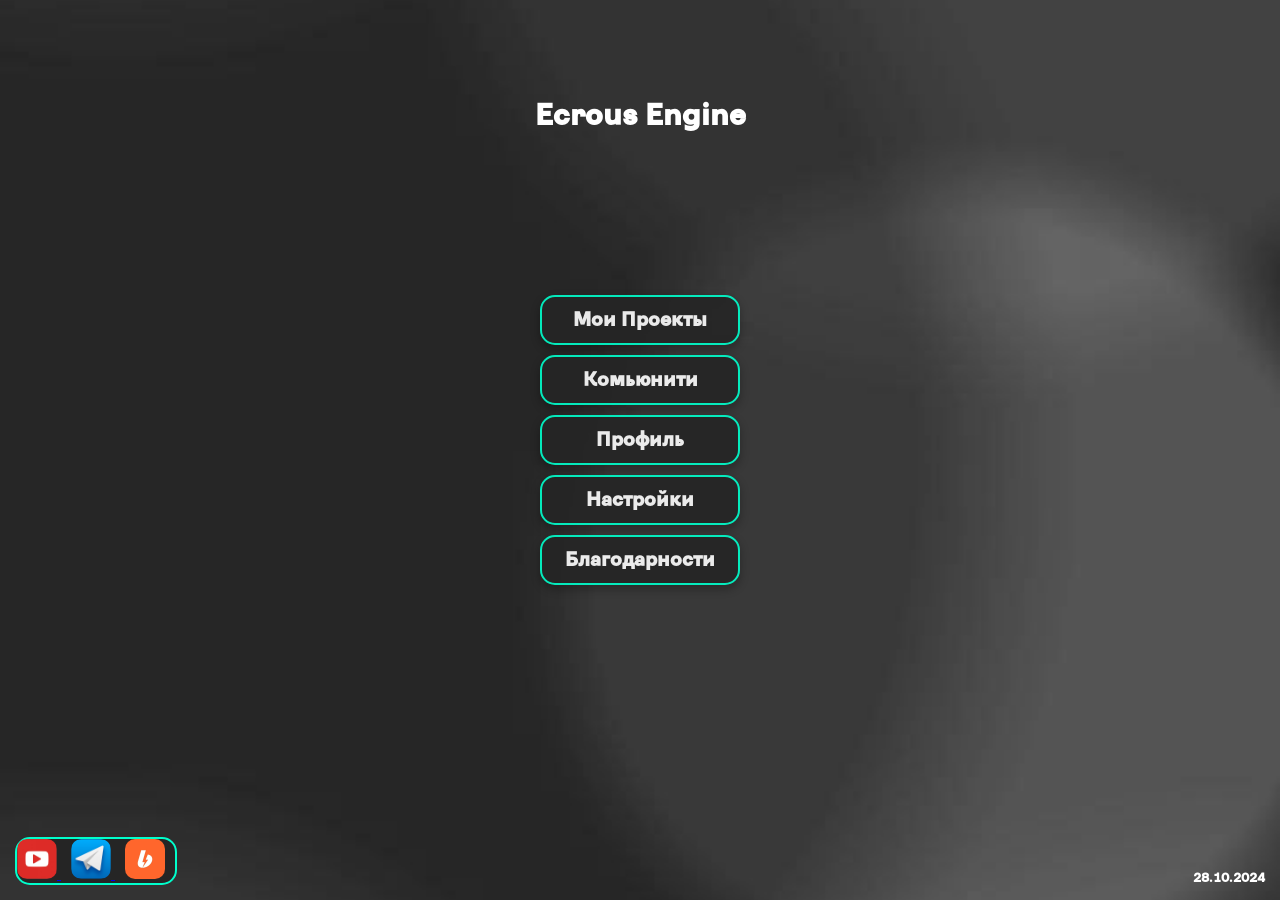
<file: index.html>
<!DOCTYPE html>
<html lang="ru">
<head>
    <meta charset="UTF-8">
    <meta name="viewport" content="width=device-width, initial-scale=1.0">
    <title>Menu</title>
    <link rel="stylesheet" href="styles.css" id="themeStylesheet">
    <link rel="icon" href="sprites/app.png" type="image/png">
</head>
<body>
    <div class="title">Ecrous Engine</div>
    <div class="container">
        <button class="menu-button" onclick="openPage('scenes/projects.html')">Мои Проекты</button>
        <button class="menu-button" onclick="openPage('scenes/Community/Community.html')">Комьюнити</button>
        <button class="menu-button" onclick="openPage('scenes/profile.html')">Профиль</button>
        <button class="menu-button" onclick="openPage('scenes/settings.html')">Настройки</button>
        <button class="menu-button" onclick="openPage('scenes/thankyou.html')">Благодарности</button>
    </div>
    <div class="build-info">28.10.2024</div>
    
    <!-- Соцсети в левом нижнем углу -->
    <div class="social-links">
        <a href="https://www.youtube.com/@EcrousEngine3" target="_blank">
            <img src="sprites/youtube.png" alt="YouTube">
        </a>
        <a href="https://t.me/EcrousEngine" target="_blank">
            <img src="sprites/telegram.png" alt="Telegram">
        </a>
        <a href="https://boosty.to/ecrousengine3/donate" target="_blank">
            <img src="sprites/boosty.png" alt="Boosty">
        </a>
    </div>

    <script src="script.js"></script>
</body>
</html>
</file>
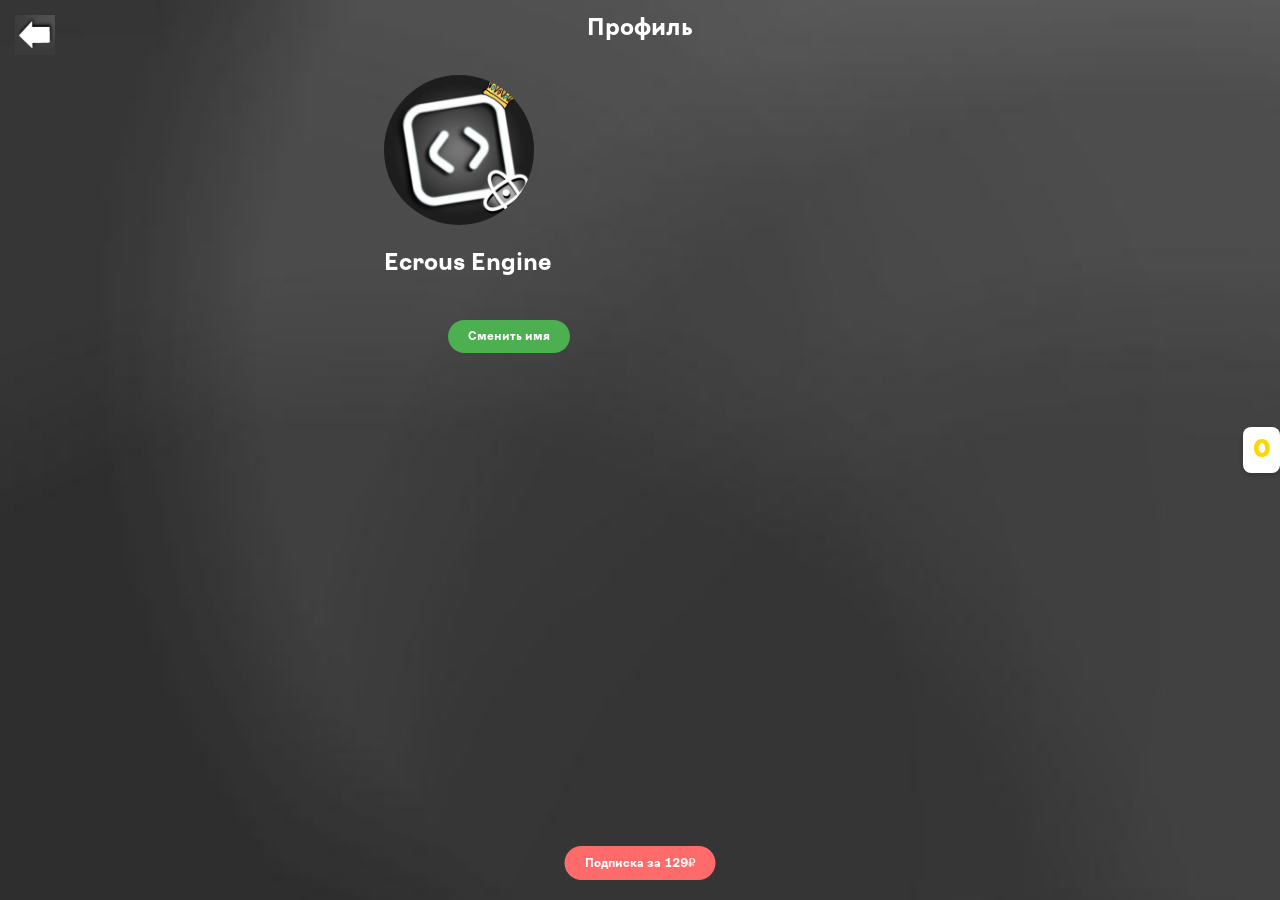
<file: scenes/profile.html>
<!DOCTYPE html>
<html lang="ru">
<head>
    <meta charset="UTF-8">
    <meta name="viewport" content="width=device-width, initial-scale=1.0">
    <title>Профиль</title>
    <link rel="stylesheet" href="profile.css">
    <link rel="icon" href="../sprites/app.png" type="image/png">
</head>
<body>
    <!-- Кнопка назад -->
    <a href="../index.html" class="back-button">
        <img src="../sprites/close.png" alt="Назад">
    </a>

    <div class="title">Профиль</div>
    
    <div class="circle"></div>
    <div class="username" id="username"></div>
    <span id="subscriptionStatus" class="subscription-status"></span> <!-- Галочка для подписки -->

    <!-- Кнопка смены имени -->
    <button class="change-name-button" id="changeNameButton">Сменить имя</button>
    
    <!-- Поле ввода для смены имени -->
    <input type="text" id="nameInput" placeholder="Введите новое имя" class="name-input" style="display: none;"/>

    <!-- Кнопка подписки -->
    <button class="subscribe-button" id="openModalButton">Подписка за 129₽</button>

    <!-- Модальное окно для подписки -->
    <div id="subscribeModal" class="modal">
        <div class="modal-content">
            <span class="close">&times;</span>
            <h2>Подписка за 129₽</h2>
            <p>Приобретите подписку для получения новых функций.</p>
            <input type="text" id="activationCode" placeholder="Введите код активации" class="activation-input"/>
            <button class="purchase-button" id="activateButton">Купить</button>
            <p id="activationMessage" style="color: red;"></p> <!-- Сообщение для отображения результата активации -->
        </div>
    </div>
    
    <!-- Стиль для счётчика монет -->
    <div class="coin-counter" id="coinCounter">0</div>

    <script src="profile.js"></script>
</body>
</html>
</file>
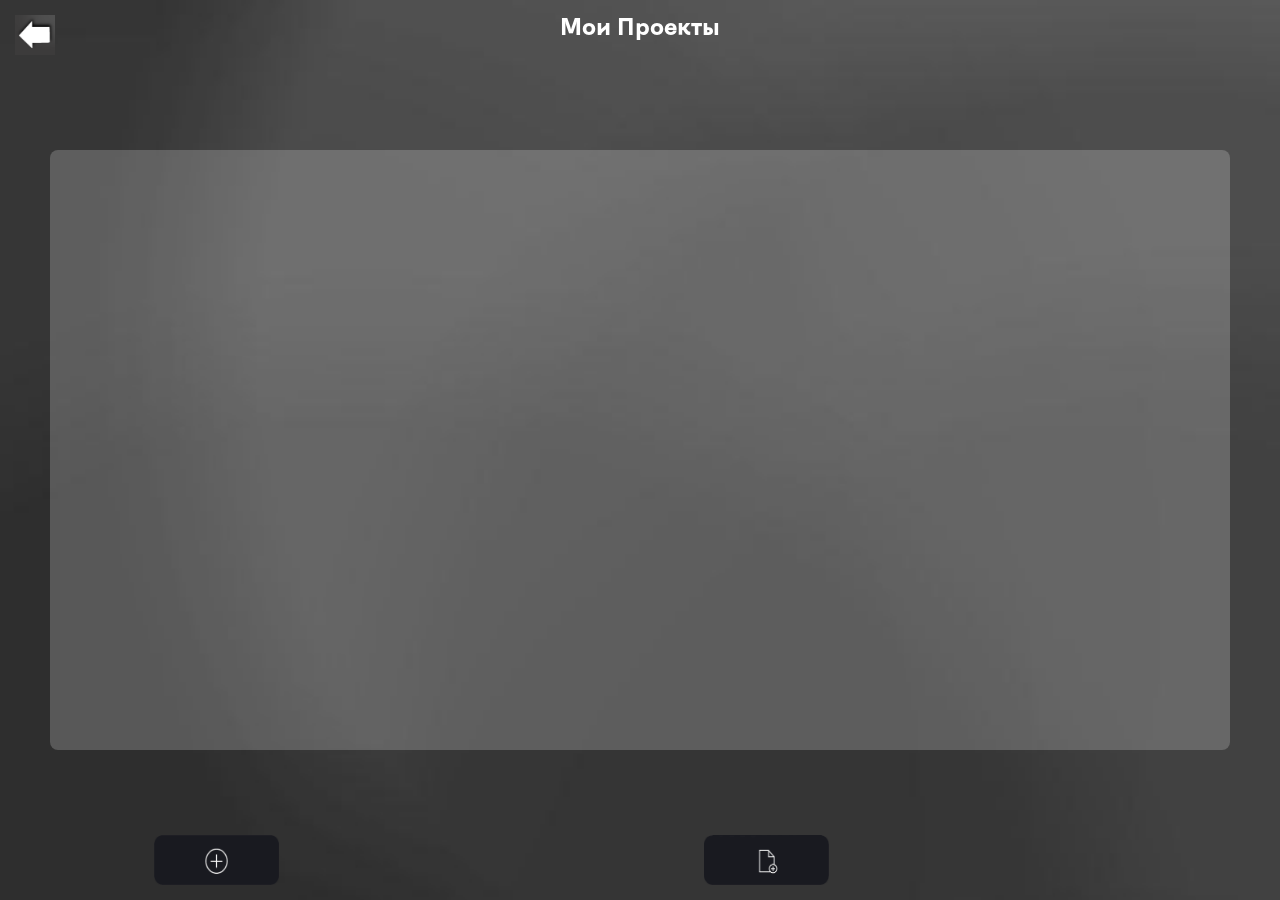
<file: scenes/projects.html>
<!DOCTYPE html>
<html lang="ru">
<head>
    <meta charset="UTF-8">
    <meta name="viewport" content="width=device-width, initial-scale=1.0">
    <title>Projects</title>
    <link rel="stylesheet" href="projects.css">
    <link rel="icon" href="../sprites/app.png" type="image/png">
</head>
<body>
    <!-- Кнопка назад -->
    <a href="../index.html" class="back-button">
        <img src="../sprites/close.png" alt="Назад">
    </a>
    
    <!-- Кнопка Добавить проект -->
    <img src="../sprites/plus.png" class="plus-button" alt="Добавить">

    <!-- Кнопка Импорт -->
    <img src="../sprites/import.png" class="import-button" alt="Импорт">

    <!-- Заголовок -->
    <div class="title">Мои Проекты</div>

    <!-- Контейнер для проектов с вертикальным скроллом -->
    <div class="project-list" id="projectList"></div>

    <!-- Модальное окно для добавления проекта -->
    <div class="modal" id="projectModal">
        <div class="modal-content">
            <h2>Введите название проекта</h2>
            <input type="text" id="projectName" placeholder="Название проекта">
            <button id="submitProject">Готово</button>
        </div>
    </div>

    <script src="projects.js"></script>
</body>
</html>
</file>
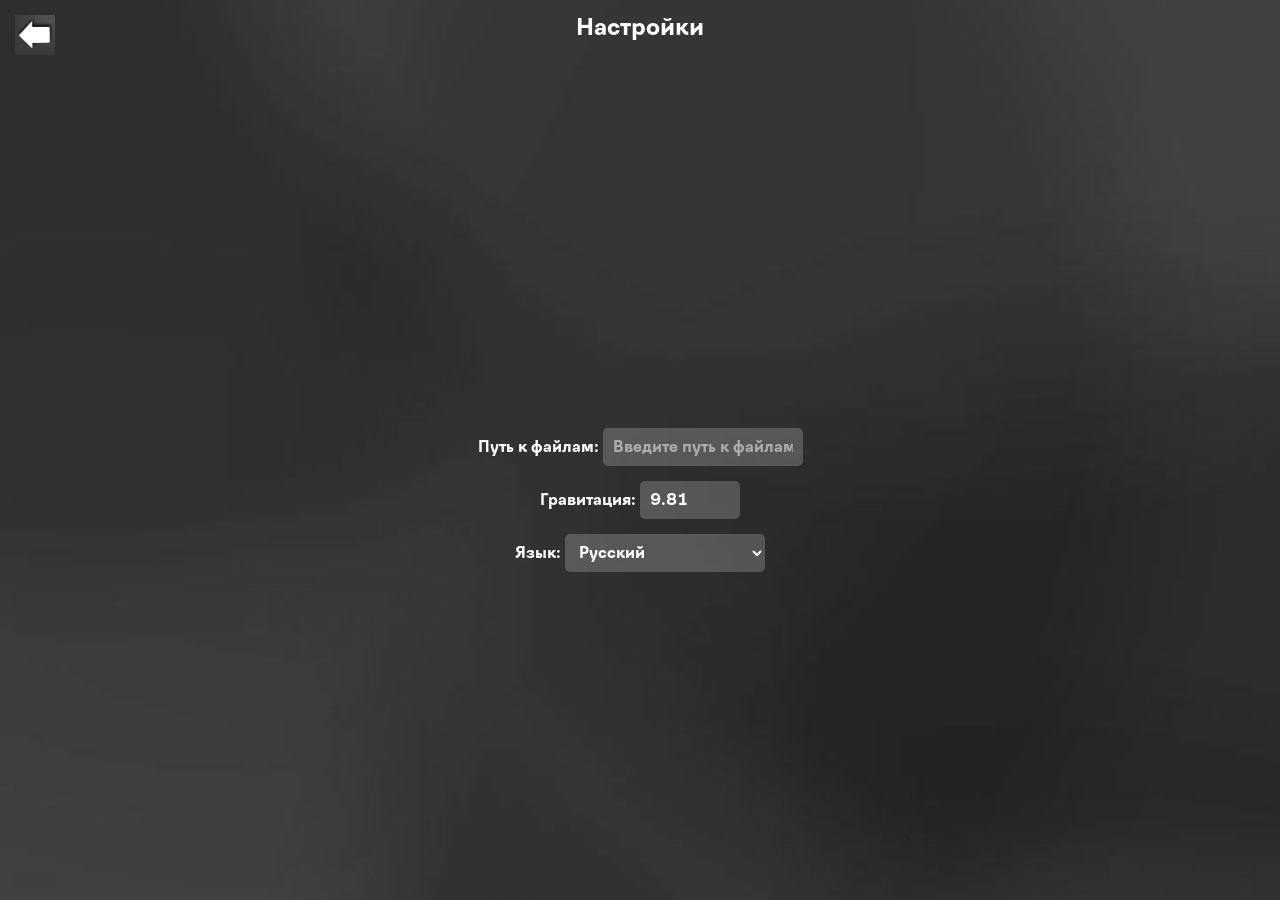
<file: scenes/settings.html>
<!DOCTYPE html>
<html lang="ru">
<head>
    <meta charset="UTF-8">
    <meta name="viewport" content="width=device-width, initial-scale=1.0">
    <title>Настройки</title>
    <link rel="stylesheet" href="settings.css">
    <link rel="icon" href="../sprites/app.png" type="image/png">
</head>
<body>
    <!-- Кнопка назад -->
    <a href="../index.html" class="back-button">
        <img src="../sprites/close.png" alt="Назад">
    </a>

    <div class="title">Настройки</div>

        <div class="settings-container">
        <div class="setting">
            <label for="file-path">Путь к файлам:</label>
            <input type="text" id="file-path" placeholder="Введите путь к файлам">
        </div>

        <div class="setting">
            <label for="gravity">Гравитация:</label>
            <input type="number" id="gravity" value="9.81" step="0.1">
        </div>

        <div class="setting">
            <label for="language">Язык:</label>
            <select id="language">
                <option value="ru" selected>Русский</option>
                <option value="en">Английский</option>
                <option value="uk">Украинский</option>
                <option value="kz">Казахский</option>
                <option value="by">Белорусский</option>
                <option value="pl">Польский</option>
                <option value="pt-br">Бразильский</option>
                <option value="ko">Корейский</option>
                <option value="zh">Китайский</option>
                <option value="de">Немецкий</option>
            </select>
        </div>
    </div>

    <script src="settings.js"></script>
</body>
</html>
</file>
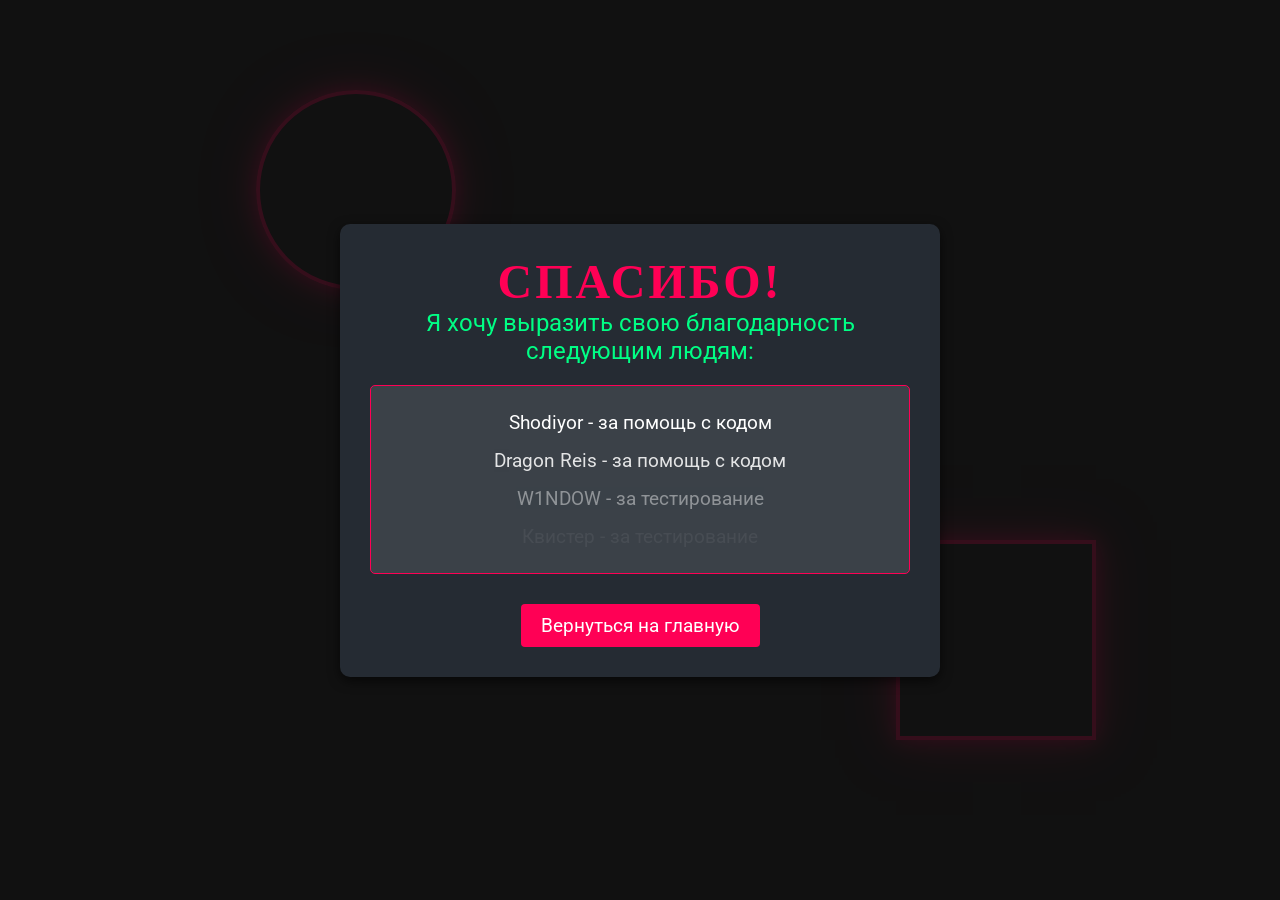
<file: scenes/thankyou.html>
<!DOCTYPE html>
<html lang="ru">
<head>
    <meta charset="UTF-8">
    <meta name="viewport" content="width=device-width, initial-scale=1.0">
    <title>Спасибо!</title>
    <link href="https://fonts.googleapis.com/css2?family=Roboto:wght@400;700&display=swap" rel="stylesheet">
    <link rel="stylesheet" href="thankyou.css">
    <link rel="icon" href="../sprites/app.png" type="image/png">
    <script src="https://cdnjs.cloudflare.com/ajax/libs/jquery/3.6.0/jquery.min.js"></script>
</head>
<body>
    <div class="background-shapes">
        <div class="circle"></div>
        <div class="triangle"></div>
        <div class="square"></div>
    </div>

    <div class="container">
        <h1>Спасибо!</h1>
        <p>Я хочу выразить свою благодарность следующим людям:</p>
        <div class="scrollable-list">
            <ul class="thank-you-list">
                <li class="animate">Shodiyor - за помощь с кодом</li>
                <li class="animate">Dragon Reis - за помощь с кодом</li>
                <li class="animate">W1NDOW - за тестирование</li>
                <li class="animate">Квистер - за тестирование</li>
                <li class="animate">Sevasik - за тестирование</li>
                <li class="animate">Простiй - за тестирование</li>
                <li class="animate">[[RUSLAN'S ACCOUNT]] - за тестирование</li>
                <li class="animate">Findergd2.2 - за тестирование</li>
                <li class="animate">Dark Games - за тестирование</li>
                <li class="animate">Mr. pro - за тестирование</li>
                <li class="animate">Учёный Года - за тестирование</li>
                <li class="animate">WhyLorn - за тестирование</li>
                <li class="animate">Prodemo70 - за тестирование</li>
                <li class="animate">Моим Подписчиков - за моральную поддержку</li>
                <li class="animate">Квистер - за критику и отзывы</li>
                <li class="animate">Mate - за дружбу</li>
                <li class="animate">WesllemCG - за помощь с дизайном</li>
                <li class="animate">Humbleoff - за помощь с дизайном</li>
                <li class="animate">Totalitarian Utopia - за помощь с дизайном</li>
            </ul>
        </div>
        <a href="../index.html" class="back-button">Вернуться на главную</a>
    </div>

    <script>
        $(document).ready(function() {
            $('.animate').each(function(index) {
                $(this).delay(300 * index).fadeIn(1000); // Анимация появления элементов
            });
        });
    </script>
</body>
</html>
</file>
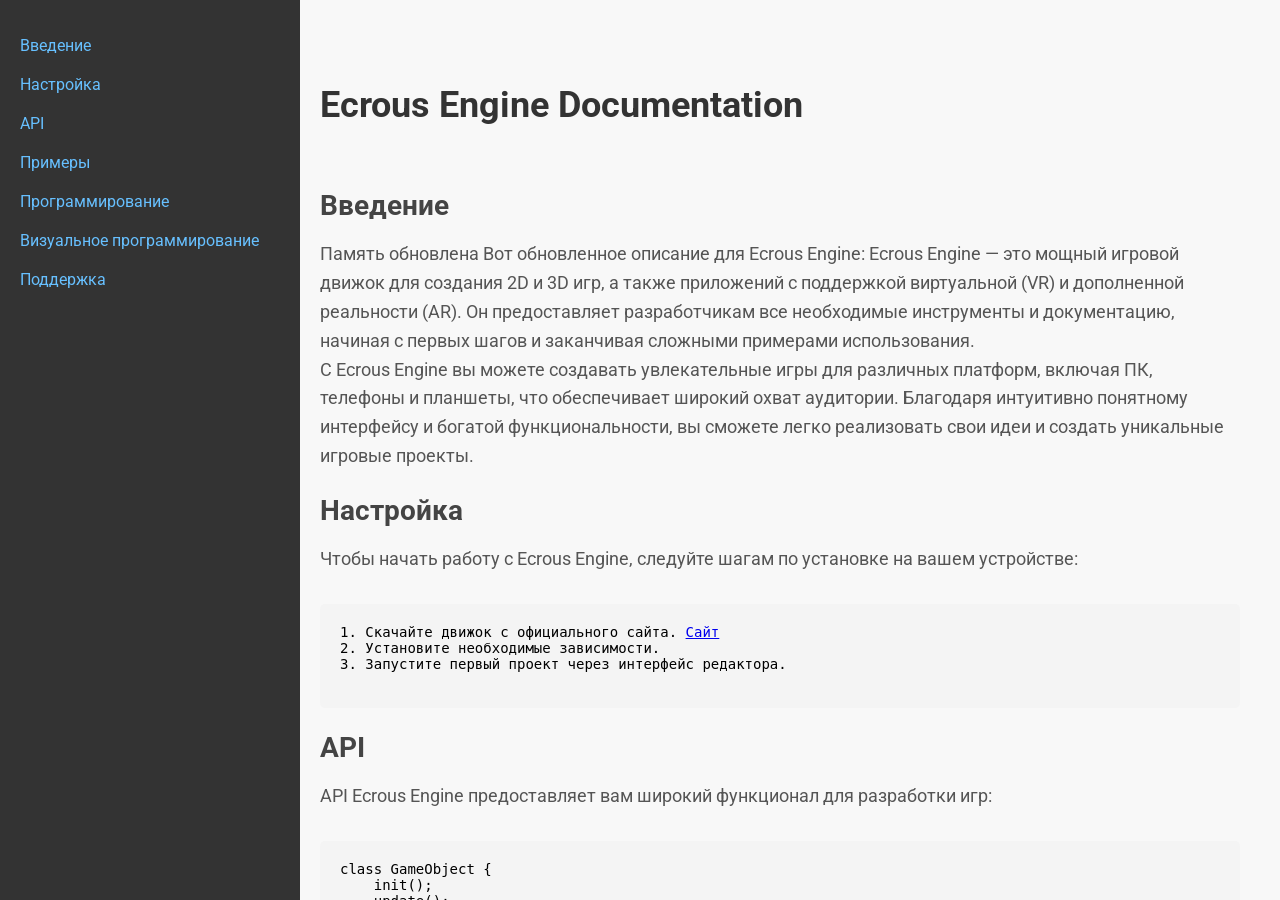
<file: scenes/Documentation/doc.html>
<!DOCTYPE html>
<html lang="ru">
<head>
  <meta charset="UTF-8">
  <meta name="viewport" content="width=device-width, initial-scale=1.0">
  <title>Ecrous Engine Documentation</title>
  <link rel="stylesheet" href="doc.css">
  <link href="https://fonts.googleapis.com/css2?family=Roboto:wght@400;700&display=swap" rel="stylesheet">
</head>
<body>
  <div id="sidebar">
    <nav>
      <ul>
        <li><a href="#introduction">Введение</a></li>
        <li><a href="#setup">Настройка</a></li>
        <li><a href="#api">API</a></li>
        <li><a href="#examples">Примеры</a></li>
        <li><a href="#programming">Программирование</a></li>
        <li><a href="#visual-programming">Визуальное программирование</a></li>
        <li><a href="#support">Поддержка</a></li>
      </ul>
    </nav>
  </div>

  <div id="content">
    <header>
      <h1>Ecrous Engine Documentation</h1>
    </header>

    <main>
      <section id="introduction">
        <h2>Введение</h2>
        <p>
Память обновлена
Вот обновленное описание для Ecrous Engine:

Ecrous Engine — это мощный игровой движок для создания 2D и 3D игр, а также приложений с поддержкой виртуальной (VR) и дополненной реальности (AR). Он предоставляет разработчикам все необходимые инструменты и документацию, начиная с первых шагов и заканчивая сложными примерами использования.<br>С Ecrous Engine вы можете создавать увлекательные игры для различных платформ, включая ПК, телефоны и планшеты, что обеспечивает широкий охват аудитории. Благодаря интуитивно понятному интерфейсу и богатой функциональности, вы сможете легко реализовать свои идеи и создать уникальные игровые проекты.</p>
      </section>

      <section id="setup">
        <h2>Настройка</h2>
        <p>Чтобы начать работу с Ecrous Engine, следуйте шагам по установке на вашем устройстве:</p>
        <pre>
1. Скачайте движок с официального сайта. <a href="https://humoatstudio.github.io/Ecrous-Studio/">Сайт</a>
2. Установите необходимые зависимости.
3. Запустите первый проект через интерфейс редактора.
        </pre>
      </section>

      <section id="api">
        <h2>API</h2>
        <p>API Ecrous Engine предоставляет вам широкий функционал для разработки игр:</p>
        <pre>
class GameObject {
    init();
    update();
    render();
}
        </pre>
      </section>

      <section id="examples">
        <h2>Примеры</h2>
        <p>Вот несколько примеров использования движка для создания различных объектов и механик в игре:</p>
        <pre>
// Создание персонажа
let player = new GameObject();
player.init();
player.update();
player.render();
        </pre>
      </section>

      <section id="programming">
        <h2>Программирование</h2>
        <p>Ecrous Engine поддерживает множество языков программирования, таких как JavaScript, Lua и Python, для создания логики игры. Пример на JavaScript:</p>
        <pre>
// Обновление игровой сцены
function update() {
    player.move();
    enemy.update();
}
        </pre>
      </section>

      <section id="visual-programming">
        <h2>Визуальное программирование</h2>
        <p>Для тех, кто предпочитает визуальное программирование, движок также предлагает интуитивно понятный редактор блоков:</p>
        <div class="visual-editor">
          <div class="block-area">
            Перетащите блоки сюда
          </div>
        </div>
      </section>

      <section id="support">
        <h2>Поддержка</h2>
        <p>Если у вас возникли вопросы или проблемы, вы можете обратиться за поддержкой на официальном форуме или в сообществе пользователей движка.</p>
      </section>
    </main>
  </div>

  <script src="doc.js"></script>
</body>
</html>
</file>
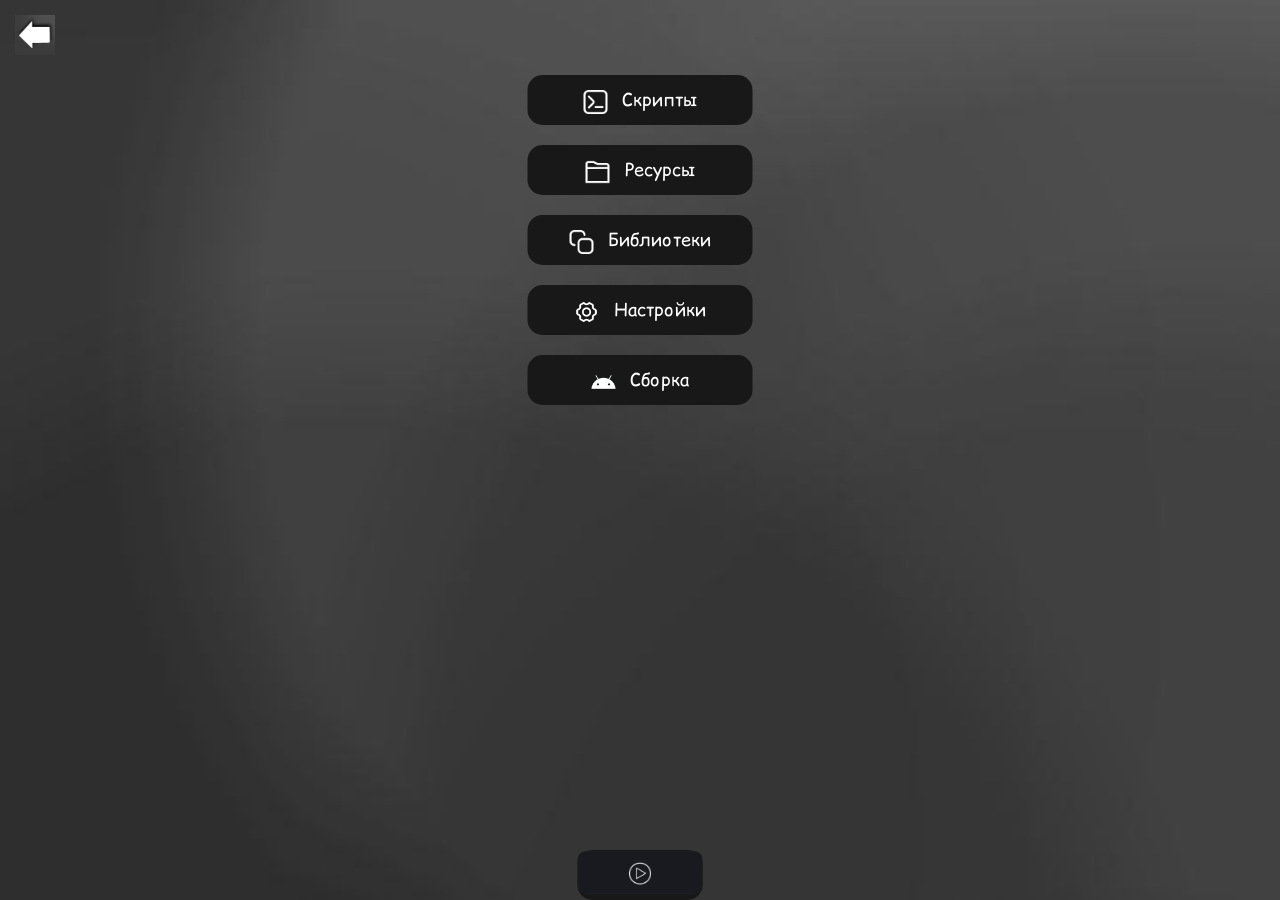
<file: scenes/Editor/Editor.html>
<!DOCTYPE html>
<html lang="ru">
<head>
    <meta charset="UTF-8">
    <meta name="viewport" content="width=device-width, initial-scale=1.0">
    <title>Editor</title>
    <link rel="icon" href="../../sprites/app.png" type="image/png">
    <link rel="stylesheet" href="editor.css">
</head>
<body>
    
    <!-- Кнопка назад -->
    <a href="../../index.html" class="back-button">
        <img src="../../sprites/close.png" alt="Назад">
    </a>
    
    <!-- Контейнер для кнопок -->
    <div class="button-container">
        <div class="button button1" onclick="loadContent('Scripting/script.html')">
            <a class="text">
                <img src="Icons/script.png" alt="Скрипты" class="button-icon">
                Скрипты
            </a>
        </div>
        <div class="button button2" onclick="loadContent('Resources/Resources.html')">
            <a class="text">
                <img src="Icons/resources.png" alt="Ресурсы" class="button-icon">
                Ресурсы
            </a>
        </div>
        <div class="button button3" onclick="toggleLibrary()">
            <a class="text">
                <img src="Icons/lib.png" alt="Библиотеки" class="button-icon">
                Библиотеки
            </a>
        </div>
        <div class="button button4" onclick="loadContent('Options/options.html')">
            <a class="text">
                <img src="Icons/settings.png" alt="Настройки" class="button-icon">
                Настройки
            </a>
        </div>
        <div class="button button5" onclick="loadContent('builds/build.html')">
            <a class="text">
                <img src="Icons/build.png" alt="Сборка" class="button-icon">
                Сборка
            </a>
        </div>
        
        <div class="button run">
            <a href="#">
                <img src="../../sprites/run.png" alt="Run Button" />
            </a>
        </div>
    </div>

    <!-- Контейнер для библиотеки -->
    <div id="library" class="library-container" style="display: none;">
        <div class="library-content">
            <a href="#" class="close-library" onclick="toggleLibrary()">Закрыть</a>
            <div class="title">Библиотека</div>
            <div class="Pictures">Картинки</div>
            <div class="box_pic">
                <a href=""><img src="товары/товар 1.png" class="Pic"></a>
            </div>
            <!-- Дополнительное содержимое библиотеки можно добавлять здесь -->
        </div>
    </div>

    <script>
        function toggleLibrary() {
            const libraryContainer = document.getElementById('library');
            libraryContainer.style.display = libraryContainer.style.display === 'none' ? 'block' : 'none';
        }

        function loadContent(page) {
            // Загрузка других страниц будет реализована здесь, если необходимо
            console.log('Загрузка страницы:', page);
        }
    </script>
</body>
</html>
</file>
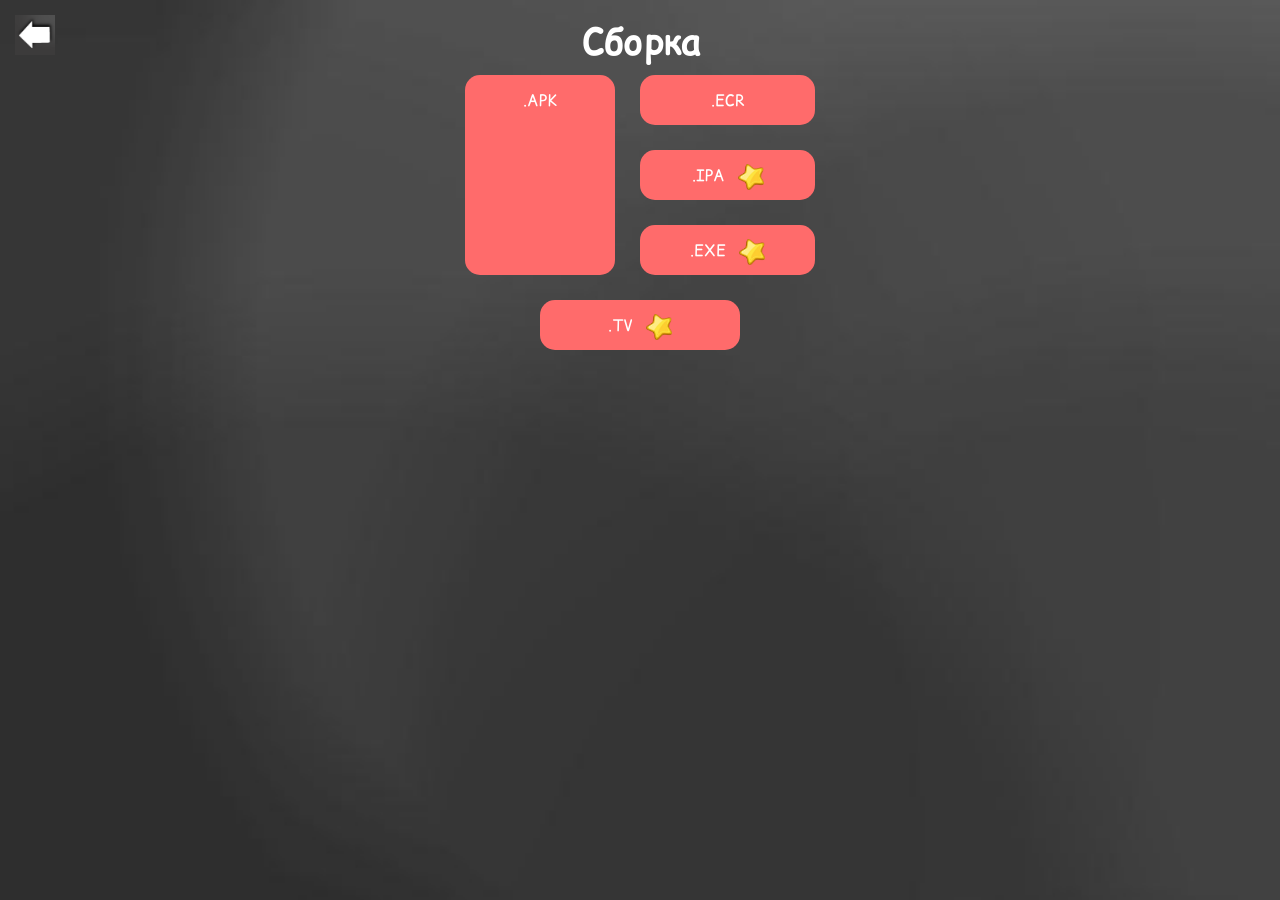
<file: scenes/Editor/builds/build.html>
<!DOCTYPE html>
<html lang="ru">
<head>
    <meta charset="UTF-8">
    <meta name="viewport" content="width=device-width, initial-scale=1.0">
    <title>Build</title>
    <link rel="stylesheet" href="build.css">
    <link rel="icon" href="../../../sprites/app.png" type="image/png">
</head>
<body>
    
    <!-- Кнопка назад -->
    <a href="../Editor.html" class="back-button">
        <img src="../../../sprites/close.png" alt="Назад">    
    </a>

    <!-- Заголовок -->
    <div class="title">
        <h1>Сборка</h1>
    </div>

    <!-- Независимые объекты -->
    <div class="button buildAPK">.APK</div>
    <div class="button buildECR">.ECR</div>

    <div class="button buildIPA" id="ipa-btn">
        .IPA
        <img src="Icons/star.png" alt="Премиум" class="star-icon">
        <div class="tooltip" id="ipa-tooltip">Это премиум функция для сборки .IPA</div>
    </div>

    <div class="button buildEXE" id="exe-btn">
        .EXE
        <img src="Icons/star.png" alt="Премиум" class="star-icon">
        <div class="tooltip" id="exe-tooltip">Это премиум функция для сборки .EXE</div>
    </div>

    <div class="button buildTV" id="tv-btn">
        .TV
        <img src="Icons/star.png" alt="Премиум" class="star-icon">
        <div class="tooltip" id="tv-tooltip">Это премиум функция для сборки .TV</div>
    </div>

    <script src="build.js"></script>
</body>
</html>
</file>
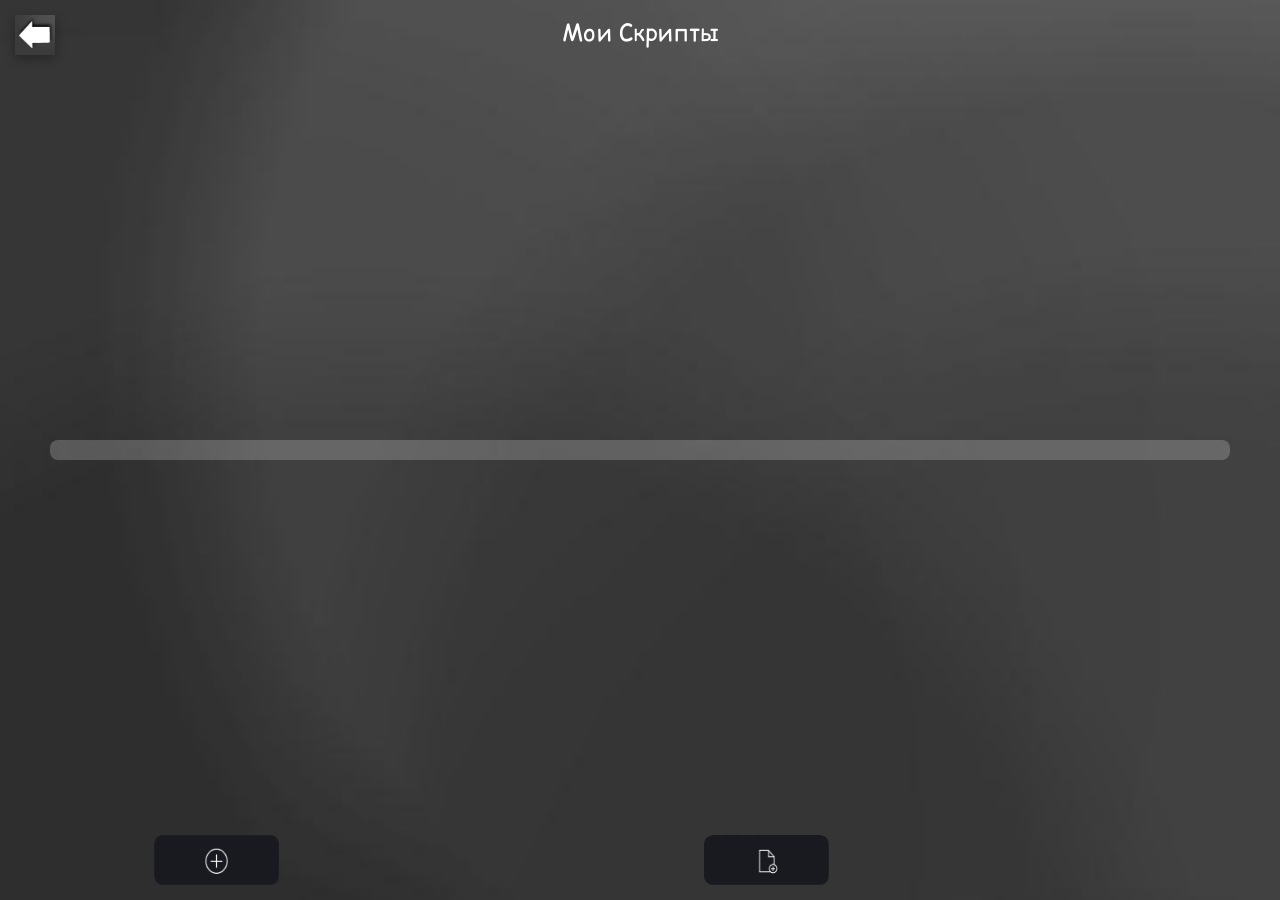
<file: scenes/Editor/Scripting/script.html>
<!DOCTYPE html>
<html lang="ru">
<head>
    <meta charset="UTF-8">
    <meta name="viewport" content="width=device-width, initial-scale=1.0">
    <title>Управление Скриптами</title>
    <link rel="stylesheet" href="script.css">
    <link rel="icon" href="../../../sprites/app.png" type="image/png">
</head>
<body>

    <!-- Кнопка назад -->
    <a href="../Editor.html" class="back-button">
        <img src="../../../sprites/close.png" alt="Назад">
    </a>
    
    <!-- Кнопки плюс и импорт -->
    <img src="../../../sprites/plus.png" class="plus-button" alt="Добавить">
    <img src="../../../sprites/import.png" class="import-button" alt="Импорт">

    <!-- Заголовок -->
    <div class="title">Мои Скрипты</div>
    
    <!-- Контейнер для списка скриптов -->
    <div class="project-list" id="projectList"></div>

    <!-- Модальное окно для добавления скрипта -->
    <div class="modal" id="projectModal">
        <div class="modal-content">
            <h2>Введите название скрипта</h2>
            <input type="text" id="projectName" placeholder="Название Скрипта">
            <select id="languageSelect">
                <option value="visual">Визуальное Программирование</option>
                <option value="python">Python</option>
                <option value="java">Java</option>
                <option value="lua">Lua</option>
                <option value="html">Html</option>
                <option value="css">CSS</option>
                <option value="js">JavaScript</option>
                <option value="csharp">C#</option>
                <option value="cpp">C++</option>
                <option value="php">PHP</option>
                <option value="slashscript">SlashScript</option>
                <option value="nexlang">NexLang</option>
                <option value="jpsscript">JPScript</option>
            </select>
            <button id="submitProject">Готово</button>
        </div>
    </div>

    <script src="script.js"></script>
</body>
</html>
</file>
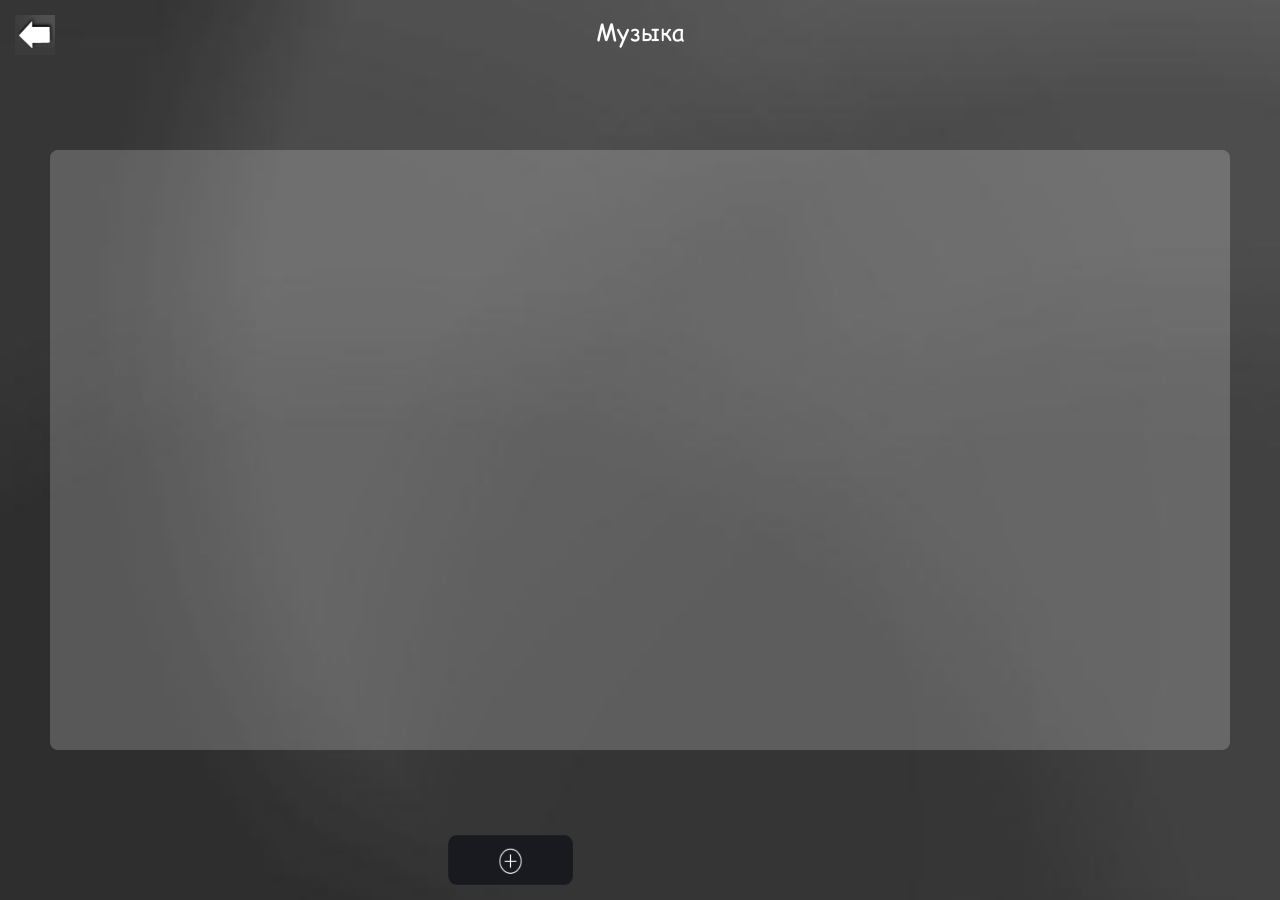
<file: scenes/Editor/Resources/Musics/music.html>
<!DOCTYPE html>
<html lang="ru">
<head>
    <meta charset="UTF-8">
    <meta name="viewport" content="width=device-width, initial-scale=1.0">
    <title>Musics</title>
    <link rel="stylesheet" href="music.css">
    <link rel="icon" href="../../../../sprites/app.png" type="image/png">
</head>
<body>
    <!-- Кнопка назад -->
    <a href="../Resources.html" class="back-button">
        <img src="../../../../sprites/close.png" alt="Назад">
    </a>
    
    <!-- Кнопка Добавить проект -->
    <img src="../../../../sprites/plus.png" class="plus-button" alt="Добавить">

    <!-- Заголовок -->
    <div class="title">Музыка</div>

    <!-- Контейнер для проектов с вертикальным скроллом -->
    <div class="project-list" id="projectList"></div>

    <!-- Модальное окно для добавления проекта -->
    <div class="modal" id="projectModal">
        <div class="modal-content">
            <h2>Введите название звука</h2>
            <input type="text" id="projectName" placeholder="Название звука">
            <input type="file" id="musicFile" accept="audio/*" style="display: none;">
            <button id="submitProject">Готово</button>
        </div>
    </div>

    <!-- Модальное окно для проигрывания музыки -->
    <div class="music-modal" id="musicModal" style="display: none;">
        <div class="music-modal-content">
            <audio id="audioPlayer" controls></audio>
            <button id="closeMusicModal">Закрыть</button>
        </div>
    </div>

    <script src="music.js"></script>
</body>
</html>
</file>
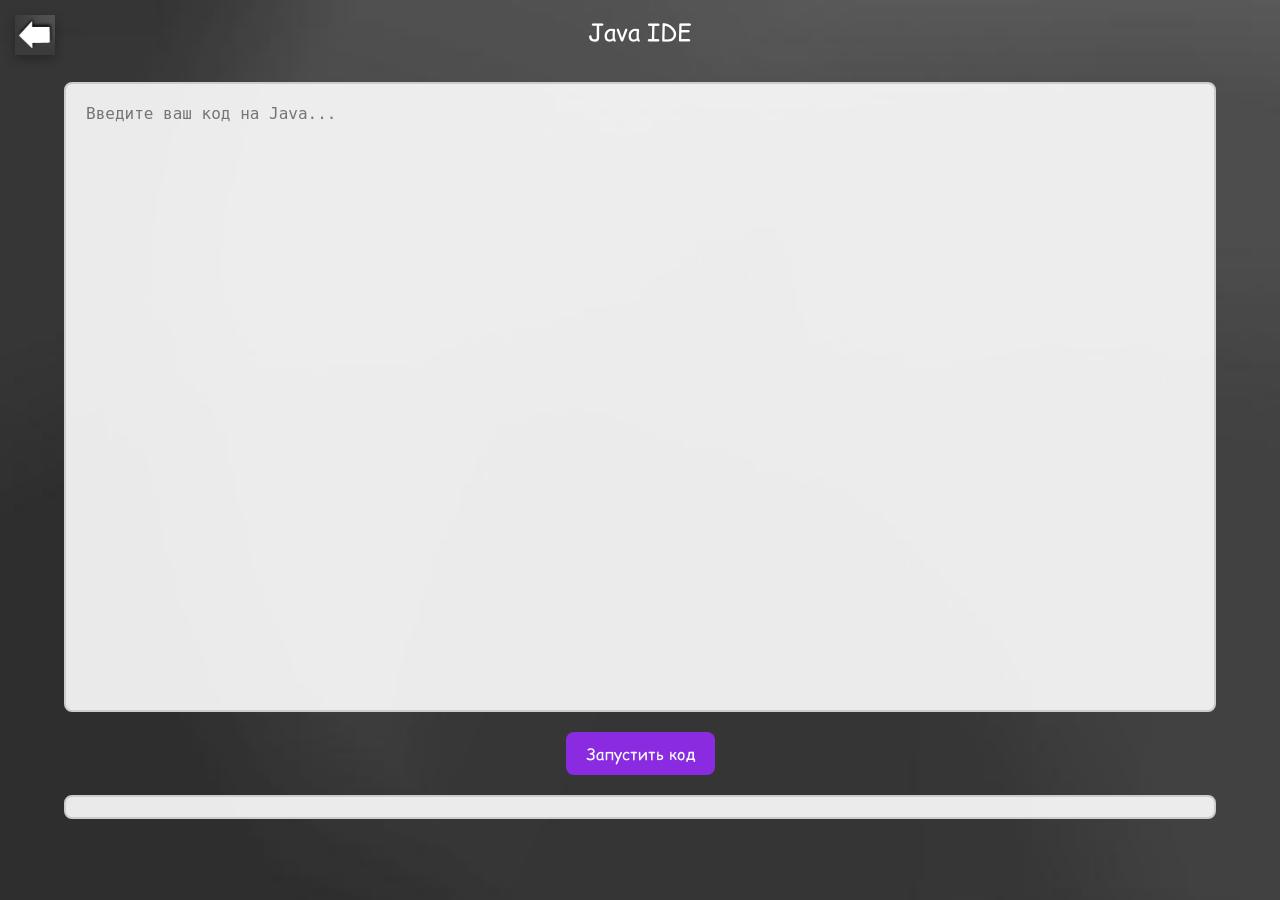
<file: scenes/Editor/Scripting/Java/java.html>
<!DOCTYPE html>
<html lang="ru">
<head>
    <meta charset="UTF-8">
    <title>Java IDE</title>
    <link rel="stylesheet" href="java.css">
    <link rel="icon" href="../../../../sprites/app.png" type="image/png">
</head>
<body>
    
    <!-- Кнопка назад -->
    <a href="../script.html" class="back-button">
        <img src="../../../../sprites/close.png" alt="Назад">
    </a>

    <div class="title">Java IDE</div>

    <!-- Текстовое поле для написания кода -->
    <textarea id="codeEditor" class="code-editor" placeholder="Введите ваш код на Java..."></textarea>
    
    <!-- Кнопка для запуска кода -->
    <button id="runButton" class="run-button">Запустить код</button>

    <!-- Поле для вывода результата -->
    <div id="output" class="output"></div>
    
    <script src="java.js"></script>
</body>
</html>
</file>
<file: styles.css>
/* Общие стили */
@font-face {
    font-family: 'CustomFont';
    src: url('fonts/font.otf') format('truetype');
}

* {
    margin: 0;
    padding: 0;
    box-sizing: border-box;
    font-family: 'CustomFont', sans-serif;
}

body, html {
    height: 100%;
}

body {
    display: flex;
    background-image: url('sprites/menu.png');
    background-size: cover;
    background-position: center;
    background-repeat: no-repeat;
    color: white;
    justify-content: center;
    align-items: flex-end;
    flex-direction: column;
    background-size: cover;
    transition: background 0.3s ease, color 0.3s ease;
}

/* Общие стили для всех тем */
.title {
    position: absolute;
    top: 100px;
    text-align: center;
    width: 100%;
    font-size: 30px;
    opacity: 0;
    font-weight: bold;
    animation: fadeInTitle 2s ease-in-out forwards;
}

@keyframes fadeInTitle {
    from {
        opacity: 0;
        transform: translateY(-20px);
    }
    to {
        opacity: 1;
        transform: translateY(0);
    }
}

.container {
    width: 100%;
    display: flex;
    flex-direction: column;
    align-items: center;
    padding-bottom: 20px;
    opacity: 0;
    animation: fadeInContainer 3s ease-in-out forwards;
}

@keyframes fadeInContainer {
    from {
        opacity: 0;
        transform: translateY(20px);
    }
    to {
        opacity: 1;
        transform: translateY(0);
    }
}

.menu-button {
    width: 200px;
    height: 50px;
    margin: 5px 0;
    color: rgba(255, 255, 255, 1.0); /* Цвет текста кнопки */
    background-color: rgba(37, 37, 37, 1.0); /* Цвет фона кнопки */
    border-radius: 15px;
    border: 2px solid rgba(0, 255, 204, 1.0); /* Обводка кнопки */
    font-size: 20px;
    font-weight: bold;
    text-align: center;
    cursor: pointer;
    opacity: 0.9;
    transition: background-color 0.3s ease, transform 0.3s ease, box-shadow 0.3s ease, border-color 0.3s ease; /* Добавлено border-color */
    box-shadow: 0 4px 10px rgba(0, 0, 0, 0.3);
}

.menu-button:hover {
    background-color: rgba(0, 255, 204, 1.0); /* Цвет фона при наведении */
    border-color: rgba(255, 255, 255, 1.0); /* Цвет обводки при наведении */
    transform: translateY(-2px); /* Немного поднимаем кнопку при наведении */
    box-shadow: 0 6px 15px rgba(0, 0, 0, 0.5); /* Увеличиваем тень при наведении */
}

.build-info {
    position: absolute;
    bottom: 15px;
    right: 15px;
    font-size: 12px;
    font-weight: bold;
    opacity: 0;
    animation: fadeInBuildInfo 4s ease-in-out forwards;
}

@keyframes fadeInBuildInfo {
    from {
        opacity: 0;
        transform: translateX(20px);
    }
    to {
        opacity: 1;
        transform: translateX(0);
    }
}

/* Анимация для соцсетей */
.social-links {
    position: absolute;
    bottom: 15px;
    left: 15px;
    color: rgba(255, 255, 255, 1.0); /* Цвет текста кнопки */
    background-color: rgba(37, 37, 37, 1.0); /* Цвет фона кнопки */
    border-radius: 15px;
    border: 2px solid rgba(0, 255, 204, 1.0); /* Обводка кнопки */
    opacity: 0;
    animation: fadeInSocialLinks 4.5s ease-in-out forwards;
}

@keyframes fadeInSocialLinks {
    from {
        opacity: 0;
        transform: translateX(-20px);
    }
    to {
        opacity: 1;
        transform: translateX(0);
    }
}

.social-links a {
    margin-right: 10px;
}

.social-links img {
    width: 40px;
    height: 40px;
    border-radius: 10px; /* Добавляет закругленность углов */
    transition: transform 0.3s ease, filter 0.3s ease, opacity 0.3s ease;
}

.social-links img:hover {
    transform: scale(1.1);
    filter: brightness(1.2);
    opacity: 0.8; /* Добавляет эффект уменьшения непрозрачности */
    background-color: rgba(0, 255, 204, 1.0); /* Цвет фона при наведении */
    border-color: rgba(255, 255, 255, 1.0); /* Цвет обводки при наведении */
    transform: translateY(-2px); /* Немного поднимаем кнопку при наведении */
    box-shadow: 0 6px 15px rgba(0, 0, 0, 0.5); /* Увеличиваем тень при наведении */
}

@media (max-width: 400px) {
    .menu-button {
        width: 80%;
    }
}

.welcome-message {
    position: fixed;
    top: 0;
    left: 0;
    width: 100%;
    height: 100%;
    background-color: rgba(0, 0, 0, 0.8);
    display: flex;
    justify-content: center;
    align-items: center;
    z-index: 1000;
}

.welcome-content {
    background-color: white;
    padding: 20px;
    border-radius: 10px;
    text-align: center;
    color: black;
}

#welcome-content button {
    margin-top: 10px;
    padding: 10px 20px;
    border: none;
    background-color: #6200ea;
    color: white;
    border-radius: 5px;
    cursor: pointer;
    transition: background-color 0.3s ease, transform 0.3s ease;
}

#welcome-content button:hover {
    background-color: #3700b3;
    transform: scale(1.05); /* Добавляет эффект увеличения при наведении */
}
</file>
<file: scenes/profile.css>
@font-face {
    font-family: 'CustomFont';
    src: url('../fonts/font.otf') format('truetype');
}

* {
    margin: 0;
    padding: 0;
    box-sizing: border-box;
    font-family: 'CustomFont', sans-serif;
}

body, html {
    height: 100%;
}

body {
    background-image: url('../sprites/bg2.png');
    background-size: cover;
    display: flex;
    justify-content: center;
    align-items: flex-end;
    flex-direction: column;
}

.title {
    position: absolute;
    top: 15px;
    text-align: center;
    width: 100%;
    font-size: 24px;
    color: white;
    opacity: 0;
    animation: fadeInTitle 2s ease-in-out forwards;
}

@keyframes fadeInTitle {
    from {
        opacity: 0;
        transform: translateY(-20px);
    }
    to {
        opacity: 1;
        transform: translateY(0);
    }
}

/* Стиль для кнопки назад */
.back-button {
    position: absolute;
    top: 15px;
    left: 15px;
    width: 40px;
    height: 40px;
    cursor: pointer;
    transition: transform 0.3s ease;
    z-index: 10;
    opacity: 1; /* Начальное состояние с нулевой прозрачностью */
    animation: fadeIn 1s ease forwards;
    animation-delay: 0.2s; /* Задержка появления кнопки назад */
}

.back-button img {
    width: 100%;
    height: 100%;
}

.back-button:hover {
    transform: scale(1.1);
}

/* Стиль для кнопки подписки */
.subscribe-button {
    background-color: #ff6b6b;
    color: white;
    border: none;
    padding: 10px 20px;
    font-size: 12px;
    border-radius: 25px;
    cursor: pointer;
    position: absolute;
    bottom: 20px; /* Отступ от нижней границы экрана */
    left: 50%;
    transform: translateX(-50%) translateY(50px); /* Начальная позиция для анимации */
    opacity: 0; /* Начальная прозрачность */
    animation: fadeInButton 1.5s ease-in-out forwards; /* Анимация появления */
}

/* Анимация при наведении */
.subscribe-button:hover {
    background-color: #ff3b3b;
    transform: translateX(-50%) scale(1.1); /* Сохраняем центрирование при увеличении */
}

/* Ключевые кадры для анимации появления */
@keyframes fadeInButton {
    0% {
        opacity: 0;
        transform: translateX(-50%) translateY(50px); /* Кнопка немного ниже и прозрачна */
    }
    100% {
        opacity: 1;
        transform: translateX(-50%) translateY(0); /* Кнопка встает на место и полностью видима */
    }
}

/* Модальное окно */
.modal {
    display: none; /* Скрыто по умолчанию */
    position: fixed;
    z-index: 100;
    left: 0;
    top: 0;
    width: 100%;
    height: 100%;
    background-color: rgba(0, 0, 0, 0.7);
    justify-content: center;
    align-items: center;
}

.modal-content {
    background-color: white;
    padding: 20px;
    border-radius: 10px;
    text-align: center;
    animation: slideIn 0.5s ease;
}

@keyframes slideIn {
    from {
        opacity: 0;
        transform: translateY(-50px);
    }
    to {
        opacity: 1;
        transform: translateY(0);
    }
}

.close {
    position: absolute;
    top: 10px;
    right: 15px;
    font-size: 28px;
    cursor: pointer;
    color: black;
    opacity: 0; /* Начальное состояние прозрачности */
    animation: fadeInClose 1s ease-in-out forwards;
    animation-delay: 0.5s; /* Задержка для плавного появления */
}

@keyframes fadeInClose {
    from {
        opacity: 0;
        transform: scale(0.5);
    }
    to {
        opacity: 1;
        transform: scale(1);
    }
}

/* Стиль для круга */
.circle {
    width: 150px;
    height: 150px;
    background-color: #ff6b6b;
    border-radius: 50%;
    position: absolute;
    cursor: pointer;
    top: 75px;
    left: 30%;
    transform: translateX(-50%);
    opacity: 0;
    animation: fadeInCircle 1.5s ease-in-out forwards;
    animation-delay: 0.5s;
}

@keyframes fadeInCircle {
    from {
        opacity: 0;
        transform: translateY(-50px);
    }
    to {
        opacity: 1;
        transform: translateY(0);
    }
}

/* Стиль для имени пользователя */
.username {
    position: absolute;
    top: 250px;
    left: 30%;
    transform: translateX(-50%);
    font-size: 24px;
    color: white;
    opacity: 0;
    animation: fadeInUsername 2s ease-in-out forwards;
    animation-delay: 1s;
}

@keyframes fadeInUsername {
    from {
        opacity: 0;
        transform: translateY(-20px);
    }
    to {
        opacity: 1;
        transform: translateY(0);
    }
}

/* Стиль для кнопки смены имени */
.change-name-button {
    background-color: #4CAF50;
    color: white;
    border: none;
    padding: 10px 20px;
    font-size: 12px;
    border-radius: 25px;
    cursor: pointer;
    position: absolute;
    top: 320px;
    left: 35%;
    transform: translateX(-50%);
    opacity: 0;
    animation: fadeInChangeNameButton 2s ease-in-out forwards;
    animation-delay: 1.5s;
}

@keyframes fadeInChangeNameButton {
    from {
        opacity: 0;
        transform: translateY(30px);
    }
    to {
        opacity: 1;
        transform: translateY(0);
    }
}

/* Стиль для поля ввода имени */
.name-input {
    position: absolute;
    top: 320px;
    left: 50%;
    transform: translateX(-50%);
    padding: 10px;
    border: 1px solid #ccc;
    border-radius: 5px;
    display: none;
}

.coin-counter {
    font-size: 24px; /* Размер шрифта для счётчика монет */
    font-weight: bold; /* Полужирный текст */
    color: #FFD700; /* Цвет монет (золотой) */
    background-color: #ffffff; /* Фон счётчика монет */
    padding: 10px; /* Отступы вокруг текста */
    border-radius: 8px; /* Закругленные углы */
    box-shadow: 0 2px 5px rgba(0, 0, 0, 0.2); /* Лёгкая тень для эффекта */
    text-align: center; /* Центрирование текста */
    margin: 10px 0; /* Отступ сверху и снизу */
}

.activation-input {
    margin: 10px 0; /* Отступы вокруг поля */
    padding: 10px; /* Отступы внутри поля */
    border: 1px solid #ccc; /* Граница */
    border-radius: 5px; /* Закругленные углы */
}

.subscription-status {
    font-size: 24px;
    color: green; /* Цвет галочки */
    position: absolute;
    top: 250px;
    left: 45%; /* Позиция галочки */
    transform: translateX(-50%);
    display: none; /* Скрыть по умолчанию */
}
</file>
<file: scenes/projects.css>
@font-face {
    font-family: 'CustomFont';
    src: url('../fonts/font.otf') format('truetype');
}

* {
    margin: 0;
    padding: 0;
    box-sizing: border-box;
    font-family: 'CustomFont', sans-serif;
}

body, html {
    height: 100%;
}

body {
    background-image: url('../sprites/bg2.png');
    background-size: cover;
    display: flex;
    justify-content: center;
    align-items: flex-end;
    flex-direction: column;
}

/* Анимации для заголовков и кнопок */
.title, .plus-button, .import-button, .back-button {
    transition: opacity 0.3s ease;
}

.title {
    position: absolute;
    top: 15px;
    text-align: center;
    width: 100%;
    font-size: 24px;
    color: white;
    opacity: 0;
    animation: fadeInTitle 2s ease-in-out forwards;
}

@keyframes fadeInTitle {
    from {
        opacity: 0;
        transform: translateY(-20px);
    }
    to {
        opacity: 1;
        transform: translateY(0);
    }
}

/* Анимация для кнопок */
@keyframes fadeInButton {
    from {
        opacity: 0;
        transform: translateY(20px);
    }
    to {
        opacity: 1;
        transform: translateY(0);
    }
}

/* Стиль для кнопки назад - 40px на 40px */
.back-button {
    position: absolute;
    top: 15px;
    left: 15px;
    width: 40px;  /* Ширина кнопки 40px */
    height: 40px; /* Высота кнопки 40px */
    cursor: pointer;
    z-index: 10;
    opacity: 0;
    animation: fadeInButton 1.5s ease-in-out forwards;
    animation-delay: 0.5s;
}

/* Устанавливаем размер изображения внутри кнопки */
.back-button img {
    width: 100%;  /* Ширина изображения соответствует кнопке */
    height: 100%; /* Высота изображения соответствует кнопке */
    object-fit: contain;  /* Изображение масштабируется, сохраняя пропорции */
}

.plus-button {
    position: absolute;
    bottom: 15px;
    left: 12%;
    width: 125px;
    height: 50px;
    cursor: pointer;
    z-index: 10;
    opacity: 0;
    animation: fadeInButton 1.5s ease-in-out forwards;
    animation-delay: 1s;
}

.import-button {
    position: absolute;
    bottom: 15px;
    left: 55%;
    width: 125px;
    height: 50px;
    cursor: pointer;
    z-index: 10;
    opacity: 0;
    animation: fadeInButton 1.5s ease-in-out forwards;
    animation-delay: 1.5s;
}

/* Контейнер для списка проектов с прокруткой */
.project-list {
    position: absolute;
    top: 50%;  /* Центрируем по вертикали */
    left: 50%; /* Центрируем по горизонтали */
    transform: translate(-50%, -50%);
    width: calc(100% - 100px);  /* Ширина на 200px меньше ширины экрана */
    max-height: 600px;  /* Установленная высота */
    overflow-y: auto;
    padding: 10px;
    display: flex;
    flex-direction: column;
    gap: 10px;
    z-index: 5;
    background-color: rgba(255, 255, 255, 0.2);
    border-radius: 8px;
}

/* Оставляем место для 6 кнопок и запрещаем увеличиваться */
.project-list {
    height: 600px; /* Фиксируем высоту */
    max-height: 600px;
    overflow-y: auto; /* Прокрутка при превышении 6 кнопок */
}

/* Уменьшаем размер кнопок проектов */
.project-container {
    display: flex; /* Чтобы кнопки располагались в строку */
    justify-content: space-between; /* Разделяем кнопки по краям */
    align-items: center; /* Выравниваем кнопки по центру */
    padding: 5px; /* Отступы */
}

.project-button {
    width: 275px;  /* Сделали меньше */
    height: 60px;  /* Также уменьшили высоту */
    background: linear-gradient(45deg, #6a0dad, #8a2be2);
    color: white;
    font-size: 14px;  /* Уменьшили текст */
    text-align: center;
    line-height: 60px;  /* Соответственно высоте кнопки */
    border: none;
    cursor: pointer;
    border-radius: 10px;
    transition: transform 0.3s ease;
}

.project-button:hover {
    transform: scale(1.05);
}

/* Кнопка меню */
.menu-button {
    background: none; /* Без фона */
    border: none; /* Без границы */
    color: white; /* Цвет текста */
    font-size: 20px; /* Размер текста */
    cursor: pointer; /* Указатель при наведении */
}

/* Модальное окно для добавления проекта */
.modal {
    display: none;
    position: fixed;
    top: 0;
    left: 0;
    width: 100%;
    height: 100%;
    background-color: rgba(0, 0, 0, 0.8);
    justify-content: center;
    align-items: center;
    z-index: 20;
}

.modal-content {
    background-color: white;
    padding: 20px;
    text-align: center;
    border-radius: 8px;
    width: 300px;
}

.modal-content input {
    width: 100%;
    padding: 10px;
    margin-bottom: 10px;
    border: 1px solid #ccc;
    border-radius: 5px;
}

.modal-content button {
    padding: 10px 20px;
    background-color: #28a745;
    color: white;
    border: none;
    border-radius: 5px;
    cursor: pointer;
}

.modal-content button:hover {
    background-color: #218838;
}

/* Стиль для меню проекта */
.project-menu {
    position: absolute; /* Чтобы меню отображалось поверх других элементов */
    background-color: white; /* Белый фон */
    border-radius: 5px; /* Закругленные углы */
    box-shadow: 0 2px 10px rgba(0, 0, 0, 0.2); /* Тень для меню */
    z-index: 30; /* Обеспечиваем, чтобы меню было сверху */
    right: 0; /* Прикрепляем к правому краю */
    top: 0; /* Можно изменить при необходимости */
    display: flex; /* Чтобы кнопки в меню располагались вертикально */
    flex-direction: column; /* Вертикальная ориентация */
}

.menu-option {
    padding: 10px; /* Отступы */
    border: none; /* Без границы */
    background: none; /* Без фона */
    color: #333; /* Цвет текста */
    cursor: pointer; /* Указатель при наведении */
}

.menu-option:hover {
    background-color: #f0f0f0; /* Цвет фона при наведении */
}
</file>
<file: scenes/settings.css>
@font-face {
    font-family: 'CustomFont';
    src: url('../fonts/font.otf') format('truetype');
}

* {
    margin: 0;
    padding: 0;
    box-sizing: border-box;
    font-family: 'CustomFont', sans-serif;
}

body, html {
    height: 100%;
}

body {
    background-image: url('../sprites/bg2.png');
    background-size: cover;
    background-position: center;
    background-repeat: no-repeat;
    display: flex;
    justify-content: center;
    align-items: center;
    flex-direction: column;
    animation: fadeIn 0.5s ease;
}

@keyframes fadeIn {
    from {
        opacity: 0;
    }
    to {
        opacity: 1;
    }
}

.title {
    position: absolute;
    top: 15px;
    text-align: center;
    width: 100%;
    font-size: 24px;
    color: white;
    opacity: 0;
    animation: fadeInTitle 2s ease-in-out forwards;
}

@keyframes fadeInTitle {
    from {
        opacity: 0;
        transform: translateY(-20px);
    }
    to {
        opacity: 1;
        transform: translateY(0);
    }
}

.settings-container {
    margin-top: 100px;
    text-align: center;
    color: white;
    opacity: 0;
    animation: fadeInContainer 1s ease-in-out forwards;
}

@keyframes fadeInContainer {
    from {
        opacity: 0;
        transform: translateY(20px);
    }
    to {
        opacity: 1;
        transform: translateY(0);
    }
}

.setting {
    margin: 15px 0;
    opacity: 0;
    animation: fadeInSetting 0.5s ease-in-out forwards;
}

@keyframes fadeInSetting {
    from {
        opacity: 0;
        transform: translateY(10px);
    }
    to {
        opacity: 1;
        transform: translateY(0);
    }
}

input[type="text"],
input[type="number"],
select {
    background-color: rgba(255, 255, 255, 0.2);
    border: none;
    border-radius: 5px;
    color: white;
    padding: 10px;
    font-size: 16px;
    cursor: pointer;
    transition: background-color 0.3s ease;
    width: 200px;
}

input[type="number"] {
    width: 100px;
}

input[type="text"]::placeholder {
    color: rgba(255, 255, 255, 0.5);
}

select:hover,
input[type="text"]:hover,
input[type="number"]:hover {
    background-color: rgba(255, 255, 255, 0.4);
}

.back-button {
    position: absolute;
    top: 15px;
    left: 15px;
    width: 40px;
    height: 40px;
    cursor: pointer;
    transition: transform 0.3s ease;
    z-index: 10;
}

.back-button img {
    width: 100%;
    height: 100%;
}

.back-button:hover {
    transform: scale(1.1);
}
</file>
<file: scenes/thankyou.css>
* {
    margin: 0;
    padding: 0;
    box-sizing: border-box;
}

body {
    font-family: 'Roboto', sans-serif;
    background-color: #111; /* Тёмный фон */
    height: 100vh;
    display: flex;
    justify-content: center;
    align-items: center;
    color: #fff;
    position: relative;
    overflow: hidden; /* Чтобы скрыть элементы, выходящие за границы */
}

.container {
    text-align: center;
    background-color: #252b33; /* Темно-серый фон контейнера */
    padding: 30px;
    border-radius: 10px;
    box-shadow: 0 4px 12px rgba(0, 0, 0, 0.6);
    max-width: 600px;
    z-index: 2; /* Чтобы контейнер был над фоновыми элементами */
}

h1 {
    font-family: 'Pacifico', cursive;
    font-size: 3rem;
    color: #ff0055; /* Ярко-розовый цвет заголовка */
    text-transform: uppercase;
    letter-spacing: 3px;
}

p {
    color: #00ff85; /* Ярко-зелёный цвет */
    margin-bottom: 20px;
    font-size: 1.5rem;
}

.scrollable-list {
    max-height: 300px;
    overflow-y: auto;
    padding: 10px;
    margin: 0 auto;
    border: 1px solid #ff0055; /* Розовая рамка */
    border-radius: 5px;
    background: rgba(255, 255, 255, 0.1);
}

.thank-you-list {
    list-style-type: none;
    margin: 0;
    padding: 0;
}

.thank-you-list li {
    color: #fff;
    margin: 15px 0;
    font-size: 1.2rem;
    display: none;
    transition: color 0.3s;
}

.thank-you-list li:hover {
    color: #ff0055; /* Розовый при наведении */
}

.back-button {
    display: inline-block;
    margin-top: 30px;
    padding: 10px 20px;
    background-color: #ff0055;
    color: white;
    text-decoration: none;
    border-radius: 4px;
    font-size: 1.2rem;
    transition: background-color 0.3s, transform 0.3s;
}

.back-button:hover {
    background-color: #e6004d;
    transform: translateY(-3px);
}

/* Фоновые неоновые фигуры */
.background-shapes {
    position: absolute;
    top: 0;
    left: 0;
    width: 100%;
    height: 100%;
    z-index: 1;
    display: flex;
    justify-content: center;
    align-items: center;
}

.circle, .triangle, .square {
    position: absolute;
    border: 4px solid #ff0055; /* Красная неоновая линия */
    box-shadow: 0 0 20px rgba(255, 0, 85, 0.8), 0 0 50px rgba(255, 0, 85, 0.6);
    opacity: 0.15; /* Чтобы фигуры не отвлекали внимание */
    animation: pulse 5s infinite ease-in-out; /* Анимация пульсации */
}

.circle {
    width: 200px;
    height: 200px;
    border-radius: 50%;
    top: 10%;
    left: 20%;
}

.square {
    width: 200px;
    height: 200px;
    top: 60%;
    left: 70%;
}

.triangle {
    width: 0;
    height: 0;
    border-left: 100px solid transparent;
    border-right: 100px solid transparent;
    border-bottom: 173.2px solid #ff0055; /* Треугольник */
    top: 40%;
    left: 50%;
    transform: translateX(-50%);
    box-shadow: 0 0 20px rgba(255, 0, 85, 0.8), 0 0 50px rgba(255, 0, 85, 0.6);
}

/* Анимация пульсации для фигур */
@keyframes pulse {
    0%, 100% {
        transform: scale(1);
    }
    50% {
        transform: scale(1.1);
    }
}
</file>
<file: scenes/Documentation/doc.css>
body {
  font-family: 'Roboto', sans-serif;
  margin: 0;
  display: flex;
  height: 100vh;
  overflow: hidden;
  background-color: #f8f8f8;
}

#sidebar {
  background-color: #333;
  color: white;
  width: 260px;
  padding: 20px;
  position: fixed;
  height: 100%;
  overflow-y: auto;
  top: 0;
  left: 0;
  z-index: 1000;
  transition: transform 0.3s ease;
}

#sidebar nav ul {
  list-style-type: none;
  padding: 0;
}

#sidebar nav ul li {
  margin-bottom: 20px;
}

#sidebar nav ul li a {
  color: #67c0ff;
  text-decoration: none;
  font-size: 16px;
  transition: color 0.3s;
}

#sidebar nav ul li a:hover {
  color: #ffffff;
}

#content {
  margin-left: 280px; /* Добавляем отступ для панели */
  padding: 40px;
  flex-grow: 1;
  overflow-y: auto;
}

header {
  padding: 20px 0;
}

h1 {
  color: #333;
  font-size: 36px;
  margin-bottom: 20px;
}

h2 {
  color: #444;
  margin-bottom: 15px;
  font-size: 28px;
}

p {
  font-size: 18px;
  color: #555;
  line-height: 1.6;
}

pre {
  background-color: #f4f4f4;
  padding: 20px;
  border-radius: 5px;
  margin-top: 30px;
  font-size: 14px;
  overflow-x: auto;
}

.visual-editor {
  margin-top: 20px;
  background-color: #f0f0f0;
  padding: 10px;
  border-radius: 5px;
}

.block-area {
  width: 100%;
  height: 300px;
  border: 2px dashed #67c0ff;
  display: flex;
  align-items: center;
  justify-content: center;
  color: #999;
  font-style: italic;
}

@media screen and (max-width: 768px) {
  #sidebar {
    width: 220px;
  }

  #content {
    margin-left: 240px;
    padding: 20px;
  }

  h1 {
    font-size: 28px;
  }

  h2 {
    font-size: 24px;
  }

  p {
    font-size: 16px;
  }

  pre {
    font-size: 12px;
  }
}

@media screen and (max-width: 480px) {
  #sidebar {
    width: 100%;
    height: auto;
    position: relative;
  }

  #content {
    margin-left: 0;
    padding: 10px;
  }

  h1 {
    font-size: 24px;
  }

  h2 {
    font-size: 20px;
  }

  p {
    font-size: 14px;
  }

  pre {
    font-size: 12px;
  }
}
</file>
<file: scenes/Editor/editor.css>
@font-face {
    font-family: 'CustomFont';
    src: url('../../fonts/ofont.ttf') format('truetype');
}

* {
    margin: 0;
    padding: 0;
    box-sizing: border-box;
    font-family: 'CustomFont', sans-serif;
}

body, html {
    height: 100%;
}

body {
    background-image: url('../../sprites/bg2.png');
    background-size: cover;
    display: flex;
    justify-content: center;
    align-items: flex-end;
    flex-direction: column;
}

@keyframes fadeInTitle {
    from {
        opacity: 0;
    }
    to {
        opacity: 1;
    }
}

/* Анимация для плавного появления объектов */
@keyframes fadeIn {
    from {
        opacity: 0;
    }
    to {
        opacity: 1;
    }
}

/* Стиль для кнопки назад с анимацией */
.back-button {
    position: absolute;
    top: 15px;
    left: 15px;
    width: 40px;
    height: 40px;
    cursor: pointer;
    transition: transform 0.3s ease;
    z-index: 10;
    opacity: 0; /* Начальное состояние с нулевой прозрачностью */
    animation: fadeIn 1s ease forwards;
    animation-delay: 0.2s; /* Задержка появления кнопки назад */
}

.back-button img {
    width: 100%;
    height: 100%;
}

.back-button:hover {
    transform: scale(1.1);
}

.button {
    width: 225px;
    height: 50px;
    background-color: #181818;
    border-radius: 15px;
    position: absolute;
    left: 50%;
    transform: translateX(-50%);
    opacity: 0; /* Начальное состояние с нулевой прозрачностью */
    animation: fadeIn 1s ease forwards; /* Применение анимации появления */
    display: flex; /* Flexbox для выравнивания содержимого */
    justify-content: center; /* Центрирование текста и иконки по горизонтали */
    align-items: center; /* Центрирование по вертикали */
}

.button1 { top: 75px; animation-delay: 0.3s; }
.button2 { top: 145px; animation-delay: 0.4s; }
.button3 { top: 215px; animation-delay: 0.5s; }
.button4 { top: 285px; animation-delay: 0.6s; }
.button5 { top: 355px; animation-delay: 0.7s; }

.run {
    width: 125px;
    position: absolute;
    bottom: 0;
    opacity: 0; /* Начальное состояние с нулевой прозрачностью */
    animation: fadeIn 1s ease forwards; /* Применение анимации появления */
    animation-delay: 0.9s; /* Задержка появления кнопки "run" */
}

.run img {
    width: 100%;
    height: 100%;
}

.text {
    font-size: 18px;
    color: white;
    text-decoration: none;
}

.button:hover {
    background-color: #303030;
    transition: 0.3s;
}

.button-icon {
    width: 24px;  /* Размер иконки */
    height: 24px;
    margin-right: 10px;  /* Отступ справа, чтобы текст не прилипал к иконке */
    vertical-align: middle;
}

.library-container {
    position: fixed;
    top: 0;
    left: 0;
    width: 100%;
    height: 100%;
    background-color: rgba(0, 0, 0, 0.8); /* Полупрозрачный черный фон */
    z-index: 20; /* Убедитесь, что библиотека поверх других элементов */
    display: flex;
    justify-content: center;
    align-items: center;
}

.library-content {
    background-color: #181818; /* Фон для содержимого библиотеки */
    padding: 20px;
    border-radius: 10px;
    width: 80%; /* Ширина содержимого библиотеки */
    max-height: 80%; /* Максимальная высота содержимого */
    overflow-y: auto; /* Прокрутка, если содержимого слишком много */
    text-align: center; /* Выравнивание текста по центру */
}

.title {
    font-size: 24px;
    color: white;
    margin-bottom: 10px;
}

.Pictures {
    font-size: 20px;
    color: white;
    margin: 15px 0;
}

.Pic {
    padding: 25px;
    justify-content: center; 
    align-items: center;
    width: 325px;
    height: 225px;
    border-radius: 5%;
}

.close-library {
    color: white;
    text-decoration: none;
    font-size: 18px;
    position: absolute;
    top: 15px;
    right: 15px;
</file>
<file: scenes/Editor/builds/build.css>
@font-face {
    font-family: 'CustomFont';
    src: url('../../../fonts/ofont.ttf') format('truetype');
}

* {
    margin: 0;
    padding: 0;
    box-sizing: border-box;
    font-family: 'CustomFont', sans-serif;
}

body, html {
    height: 100%;
}

body {
    background-image: url('../../../sprites/bg2.png');
    background-size: cover;
    display: flex;
    justify-content: center;
    align-items: flex-start;
    flex-direction: column;
    position: relative;
}

/* Заголовок (независимый от других объектов) */
.title {
    position: absolute;
    top: 15px;
    left: 50%; /* Центрирование по оси X */
    transform: translateX(-50%); /* Смещение на половину ширины элемента */
    font-size: 24px;
    color: white;
    opacity: 1;
    transition: opacity 0.3s ease;
}

.title h1 {
    font-size: 36px;
    color: white;
    animation: fadeInTitle 2s ease-in-out forwards;
}

/* Анимация для плавного появления заголовка */
@keyframes fadeInTitle {
    from {
        opacity: 0;
        transform: translateY(-20px);
    }
    to {
        opacity: 1;
        transform: translateY(0);
    }
}

/* Анимация для плавного появления объектов */
@keyframes fadeIn {
    from {
        opacity: 0;
    }
    to {
        opacity: 1;
    }
}

/* Кнопка назад (независимая) */
.back-button {
    position: absolute;
    top: 15px;
    left: 15px;
    width: 40px;
    height: 40px;
    cursor: pointer;
    transition: transform 0.3s ease;
    z-index: 10;
    opacity: 0;
    animation: fadeIn 1s ease forwards;
    animation-delay: 0.2s;
}

.back-button img {
    width: 100%;
    height: 100%;
}

.back-button:hover {
    transform: scale(1.1);
}

/* Независимые объекты "build" */
.buildAPK, .buildECR, .buildIPA, .buildEXE, .buildTV {
    opacity: 0;
    animation: fadeIn 1s ease forwards;
}

.buildAPK {
    width: 150px;
    height: 200px;
    background-color: #ff6b6b;
    border-radius: 15px;
    position: absolute;
    top: 75px;
    left: calc(50% - 175px); /* Смещение влево от центра на 200px */
    animation-delay: 0.3s;
}

.buildECR {
    width: 175px;
    height: 50px;
    background-color: #ff6b6b;
    border-radius: 15px;
    position: absolute;
    top: 75px;
    left: calc(50% - 0px); /* Смещение вправо от центра на 200px */
    animation-delay: 0.5s;
}

/* Пример остальных объектов: можно расположить по отдельности */
.buildIPA {
    width: 175px;
    height: 50px;
    background-color: #ff6b6b;
    border-radius: 15px;
    position: absolute;
    top: 150px;
    left: calc(50% - 0px);
    animation-delay: 0.7s;
}

.buildEXE {
    width: 175px;
    height: 50px;
    background-color: #ff6b6b;
    border-radius: 15px;
    position: absolute;
    top: 225px;
    left: calc(50% - 0px);
    animation-delay: 0.9s;
}

.buildTV {
    width: 200px;
    height: 50px;
    background-color: #ff6b6b;
    border-radius: 15px;
    position: absolute;
    top: 300px;
    left: 50%; /* Центр по оси X */
    transform: translateX(-50%);
    animation-delay: 1.1s;
}

div {
    font-size: 16px;
    color: white;
    text-align: center;
    line-height: 50px;
}

/* Стили для черной таблички */
.tooltip {
    display: none;  /* Скрыто по умолчанию */
    position: absolute;
    bottom: 110%; /* Позиция над кнопкой */
    left: 50%;
    transform: translateX(-50%);
    background-color: black;
    color: white;
    padding: 10px;
    border-radius: 5px;
    white-space: nowrap;
    opacity: 0;
    transition: opacity 0.3s ease;
    z-index: 1;
}

/* Показ таблички */
.tooltip.show {
    display: block;
    opacity: 1;
}

/* Анимация плавного появления и исчезновения таблички */
@keyframes fadeInOut {
    0% {
        opacity: 0;
    }
    50% {
        opacity: 1;
    }
    100% {
        opacity: 0;
    }
}

/* Стиль для иконки звезды */
.star-icon {
    width: 26px;  /* Уменьшаем ширину звезды */
    height: 26px; /* Уменьшаем высоту звезды */
    margin-left: 8px; /* Отступ от текста */
    vertical-align: middle; /* Выравнивание по центру с текстом */
}
</file>
<file: scenes/Editor/Scripting/script.css>
@font-face {
    font-family: 'CustomFont';
    src: url('../../../fonts/ofont.ttf') format('truetype');
}

* {
    margin: 0;
    padding: 0;
    box-sizing: border-box;
    font-family: 'CustomFont', sans-serif;
}

body, html {
    height: 100%;
}

body {
    background-image: url('../../../sprites/bg2.png');
    background-size: cover;
    display: flex;
    justify-content: center;
    align-items: flex-end;
    flex-direction: column;
}

/* Анимации для заголовков и кнопок */
.title, .plus-button, .import-button, .back-button {
    transition: opacity 0.3s ease;
}

.title {
    position: absolute;
    top: 15px;
    text-align: center;
    width: 100%;
    font-size: 24px;
    color: white;
    opacity: 0;
    animation: fadeInTitle 2s ease-in-out forwards;
}

@keyframes fadeInTitle {
    from {
        opacity: 0;
        transform: translateY(-20px);
    }
    to {
        opacity: 1;
        transform: translateY(0);
    }
}

/* Анимация для кнопок */
@keyframes fadeInButton {
    from {
        opacity: 0;
        transform: translateY(20px);
    }
    to {
        opacity: 1;
        transform: translateY(0);
    }
}

/* Общие стили для кнопки назад */
.back-button {
    position: absolute;
    top: 15px;
    left: 15px;
    width: 40px; /* Увеличил размер для лучшего восприятия */
    height: 40px;
    cursor: pointer;
    z-index: 1000;
    opacity: 0;
    background-color: rgba(255, 255, 255, 0.8); /* Полупрозрачный белый фон */
    border: none; /* Убрал рамку */
    box-shadow: 0px 4px 10px rgba(0, 0, 0, 0.3); /* Тень для объёмности */
    transition: transform 0.3s ease, opacity 0.3s ease, background-color 0.3s ease;
    animation: fadeIn 1s ease forwards;
    animation-delay: 0.2s;
}

.back-button img {
    width: 100%;
    height: 100%;
    transition: transform 0.3s ease; /* Анимация увеличения изображения */
}

.back-button:hover {
    transform: scale(1.1); /* Лёгкое увеличение кнопки */
    background-color: rgba(255, 255, 255, 1); /* Более яркий белый цвет при наведении */
}

.back-button:hover img {
    transform: scale(1.2); /* Увеличение изображения при наведении */
}

/* Анимация плавного появления кнопки */
@keyframes fadeIn {
    from {
        opacity: 0;
        transform: translateY(-20px);
    }
    to {
        opacity: 1;
        transform: translateY(0);
    }
}

.plus-button {
    position: absolute;
    bottom: 15px;
    left: 12%;
    width: 125px;
    height: 50px;
    cursor: pointer;
    z-index: 10;
    opacity: 0;
    animation: fadeInButton 1.5s ease-in-out forwards;
    animation-delay: 1s;
}

.import-button {
    position: absolute;
    bottom: 15px;
    left: 55%;
    width: 125px;
    height: 50px;
    cursor: pointer;
    z-index: 10;
    opacity: 0;
    animation: fadeInButton 1.5s ease-in-out forwards;
    animation-delay: 1.5s;
}

.project-list {
    position: absolute;
    top: 50%;
    left: 50%;
    transform: translate(-50%, -50%);
    width: calc(100% - 100px);
    max-height: 600px;
    overflow-y: auto;
    padding: 10px;
    display: flex;
    flex-direction: column;
    gap: 10px;
    z-index: 5;
    background-color: rgba(255, 255, 255, 0.2);
    border-radius: 8px;
}

.project-container {
    display: flex;
    justify-content: space-between;
    align-items: center;
    padding: 5px;
}

.project-button {
    width: 275px;
    height: 60px;
    background: linear-gradient(45deg, #6a0dad, #8a2be2);
    color: white;
    font-size: 14px;
    text-align: center;
    line-height: 60px;
    border: none;
    cursor: pointer;
    border-radius: 10px;
    transition: transform 0.3s ease;
}

.project-button:hover {
    transform: scale(1.05);
}

.menu-button {
    background: none;
    border: none;
    color: white;
    font-size: 20px;
    cursor: pointer;
}

.modal {
    display: none;
    position: fixed;
    top: 0;
    left: 0;
    width: 100%;
    height: 100%;
    background-color: rgba(0, 0, 0, 0.8);
    justify-content: center;
    align-items: center;
    z-index: 20;
}

.modal-content {
    background-color: white;
    padding: 20px;
    text-align: center;
    border-radius: 8px;
    width: 300px;
}

.modal-content input, .modal-content select {
    width: 100%;
    padding: 10px;
    margin-bottom: 10px;
    border: 1px solid #ccc;
    border-radius: 5px;
    font-size: 16px;
}

.modal-content button {
    padding: 10px 20px;
    background-color: #28a745;
    color: white;
    border: none;
    border-radius: 5px;
    cursor: pointer;
}

.modal-content button:hover {
    background-color: #218838;
}

.project-menu {
    position: absolute;
    background-color: white;
    border-radius: 5px;
    box-shadow: 0 2px 10px rgba(0, 0, 0, 0.2);
    z-index: 30;
    right: 0;
    top: 0;
    display: flex;
    flex-direction: column;
}

.menu-option {
    padding: 10px;
    border: none;
    background: none;
    color: #333;
    cursor: pointer;
}

.menu-option:hover {
    background-color: #f0f0f0;
}
</file>
<file: scenes/Editor/Resources/Musics/music.css>
@font-face {
    font-family: 'CustomFont';
    src: url('../../../../fonts/ofont.ttf') format('truetype');
}

* {
    margin: 0;
    padding: 0;
    box-sizing: border-box;
    font-family: 'CustomFont', sans-serif;
}

body, html {
    height: 100%;
}

body {
    background-image: url('../../../../sprites/bg2.png');
    background-size: cover;
    display: flex;
    justify-content: center;
    align-items: flex-end;
    flex-direction: column;
}

/* Анимации для заголовков и кнопок */
.title, .plus-button, .back-button {
    transition: opacity 0.3s ease;
}

.title {
    position: absolute;
    top: 15px;
    text-align: center;
    width: 100%;
    font-size: 24px;
    color: white;
    opacity: 0;
    animation: fadeInTitle 2s ease-in-out forwards;
}

@keyframes fadeInTitle {
    from {
        opacity: 0;
        transform: translateY(-20px);
    }
    to {
        opacity: 1;
        transform: translateY(0);
    }
}

/* Анимация для кнопок */
@keyframes fadeInButton {
    from {
        opacity: 0;
        transform: translateY(20px);
    }
    to {
        opacity: 1;
        transform: translateY(0);
    }
}

/* Стиль для кнопки назад - 40px на 40px */
.back-button {
    position: absolute;
    top: 15px;
    left: 15px;
    width: 40px;  /* Ширина кнопки 40px */
    height: 40px; /* Высота кнопки 40px */
    cursor: pointer;
    z-index: 10;
    opacity: 0;
    animation: fadeInButton 1.5s ease-in-out forwards;
    animation-delay: 0.5s;
}

/* Устанавливаем размер изображения внутри кнопки */
.back-button img {
    width: 100%;  /* Ширина изображения соответствует кнопке */
    height: 100%; /* Высота изображения соответствует кнопке */
    object-fit: contain;  /* Изображение масштабируется, сохраняя пропорции */
}

.plus-button {
    position: absolute;
    bottom: 15px;
    left: 35%;
    width: 125px;
    height: 50px;
    cursor: pointer;
    z-index: 10;
    opacity: 0;
    animation: fadeInButton 1.5s ease-in-out forwards;
    animation-delay: 1s;
}

/* Контейнер для списка проектов с прокруткой */
.project-list {
    position: absolute;
    top: 50%;  /* Центрируем по вертикали */
    left: 50%; /* Центрируем по горизонтали */
    transform: translate(-50%, -50%);
    width: calc(100% - 100px);  /* Ширина на 200px меньше ширины экрана */
    max-height: 600px;  /* Установленная высота */
    overflow-y: auto;
    padding: 10px;
    display: flex;
    flex-direction: column;
    gap: 10px;
    z-index: 5;
    background-color: rgba(255, 255, 255, 0.2);
    border-radius: 8px;
}

/* Оставляем место для 6 кнопок и запрещаем увеличиваться */
.project-list {
    height: 600px; /* Фиксируем высоту */
    max-height: 600px;
    overflow-y: auto; /* Прокрутка при превышении 6 кнопок */
}

/* Уменьшаем размер кнопок проектов */
.project-container {
    display: flex; /* Чтобы кнопки располагались в строку */
    justify-content: space-between; /* Разделяем кнопки по краям */
    align-items: center; /* Выравниваем кнопки по центру */
    padding: 5px; /* Отступы */
}

.project-button {
    width: 275px;  /* Сделали меньше */
    height: 60px;  /* Также уменьшили высоту */
    background: linear-gradient(45deg, #6a0dad, #8a2be2);
    color: white;
    font-size: 14px;  /* Уменьшили текст */
    text-align: center;
    line-height: 60px;  /* Соответственно высоте кнопки */
    border: none;
    cursor: pointer;
    border-radius: 10px;
    transition: transform 0.3s ease;
}

.project-button:hover {
    transform: scale(1.05);
}

/* Кнопка меню */
.menu-button {
    background: none; /* Без фона */
    border: none; /* Без границы */
    color: white; /* Цвет текста */
    font-size: 20px; /* Размер текста */
    cursor: pointer; /* Указатель при наведении */
}

/* Модальное окно для добавления проекта */
.modal {
    display: none;
    position: fixed;
    top: 0;
    left: 0;
    width: 100%;
    height: 100%;
    background-color: rgba(0, 0, 0, 0.8);
    justify-content: center;
    align-items: center;
    z-index: 20;
}

.modal-content {
    background-color: white;
    padding: 20px;
    text-align: center;
    border-radius: 8px;
    width: 300px;
}

.modal-content input {
    width: 100%;
    padding: 10px;
    margin-bottom: 10px;
    border: 1px solid #ccc;
    border-radius: 5px;
}

.modal-content button {
    padding: 10px 20px;
    background-color: #28a745;
    color: white;
    border: none;
    border-radius: 5px;
    cursor: pointer;
}

.modal-content button:hover {
    background-color: #218838;
}

/* Стиль для меню проекта */
.project-menu {
    position: absolute; /* Чтобы меню отображалось поверх других элементов */
    background-color: white; /* Белый фон */
    border-radius: 5px; /* Закругленные углы */
    box-shadow: 0 2px 10px rgba(0, 0, 0, 0.2); /* Тень для меню */
    z-index: 30; /* Обеспечиваем, чтобы меню было сверху */
    right: 0; /* Прикрепляем к правому краю */
    top: 0; /* Можно изменить при необходимости */
    display: flex; /* Чтобы кнопки в меню располагались вертикально */
    flex-direction: column; /* Вертикальная ориентация */
}

.menu-option {
    padding: 10px; /* Отступы */
    border: none; /* Без границы */
    background: none; /* Без фона */
    color: #333; /* Цвет текста */
    cursor: pointer; /* Указатель при наведении */
}

.menu-option:hover {
    background-color: #f0f0f0; /* Цвет фона при наведении */
}
</file>
<file: scenes/Editor/Scripting/Java/java.css>
@font-face {
    font-family: 'CustomFont';
    src: url('../../../../fonts/ofont.ttf') format('truetype');
}

* {
    margin: 0;
    padding: 0;
    box-sizing: border-box;
    font-family: 'CustomFont', sans-serif;
}

body, html {
    height: 100%;
}

body {
    background-image: url('../../../../sprites/bg2.png');
    background-size: cover;
    display: flex;
    justify-content: center;
    align-items: center; /* Центрирование по вертикали */
    flex-direction: column;
}

.title {
    position: absolute;
    top: 15px;
    text-align: center;
    width: 100%;
    font-size: 24px;
    color: white;
    opacity: 0;
    animation: fadeInTitle 2s ease-in-out forwards;
}

@keyframes fadeInTitle {
    from {
        opacity: 0;
    }
    to {
        opacity: 1;
    }
}

/* Общие стили для кнопки назад */
.back-button {
    position: absolute;
    top: 15px;
    left: 15px;
    width: 40px; /* Увеличил размер для лучшего восприятия */
    height: 40px;
    cursor: pointer;
    z-index: 1000;
    opacity: 0;
    background-color: rgba(255, 255, 255, 0.8); /* Полупрозрачный белый фон */
    border: none; /* Убрал рамку */
    box-shadow: 0px 4px 10px rgba(0, 0, 0, 0.3); /* Тень для объёмности */
    transition: transform 0.3s ease, opacity 0.3s ease, background-color 0.3s ease;
    animation: fadeIn 1s ease forwards;
    animation-delay: 0.2s;
}

.back-button img {
    width: 100%;
    height: 100%;
    transition: transform 0.3s ease; /* Анимация увеличения изображения */
}

.back-button:hover {
    transform: scale(1.1); /* Лёгкое увеличение кнопки */
    background-color: rgba(255, 255, 255, 1); /* Более яркий белый цвет при наведении */
}

.back-button:hover img {
    transform: scale(1.2); /* Увеличение изображения при наведении */
}

/* Анимация плавного появления кнопки */
@keyframes fadeIn {
    from {
        opacity: 0;
        transform: translateY(-20px);
    }
    to {
        opacity: 1;
        transform: translateY(0);
    }
}

/* Стили для текстового поля */
textarea {
    width: 90%;
    height: 70%;
    padding: 20px;
    font-size: 16px;
    border: 2px solid #ccc;
    border-radius: 8px;
    background-color: rgba(255, 255, 255, 0.9);
    resize: none;
    font-family: monospace;
    opacity: 0; /* Начальное состояние с нулевой прозрачностью */
    animation: fadeInTextarea 1s ease forwards; /* Анимация появления текстового поля */
}

@keyframes fadeInTextarea {
    from {
        opacity: 0;
        transform: translateY(20px);
    }
    to {
        opacity: 1;
        transform: translateY(0);
    }
}

textarea:focus {
    outline: none;
    border-color: #8a2be2; /* Изменение цвета рамки при фокусе */
}

.run-button {
    margin-top: 20px;
    padding: 10px 20px;
    font-size: 16px;
    cursor: pointer;
    border: none;
    border-radius: 8px;
    background-color: #8a2be2;
    color: white;
    transition: background-color 0.3s ease;
}

.run-button:hover {
    background-color: #5a189a;
}

.output {
    margin-top: 20px;
    padding: 10px;
    width: 90%;
    height: auto;
    border: 2px solid #ccc;
    border-radius: 8px;
    background-color: rgba(255, 255, 255, 0.9);
    white-space: pre-wrap;
    font-family: monospace;
    color: #333;
}
</file>
